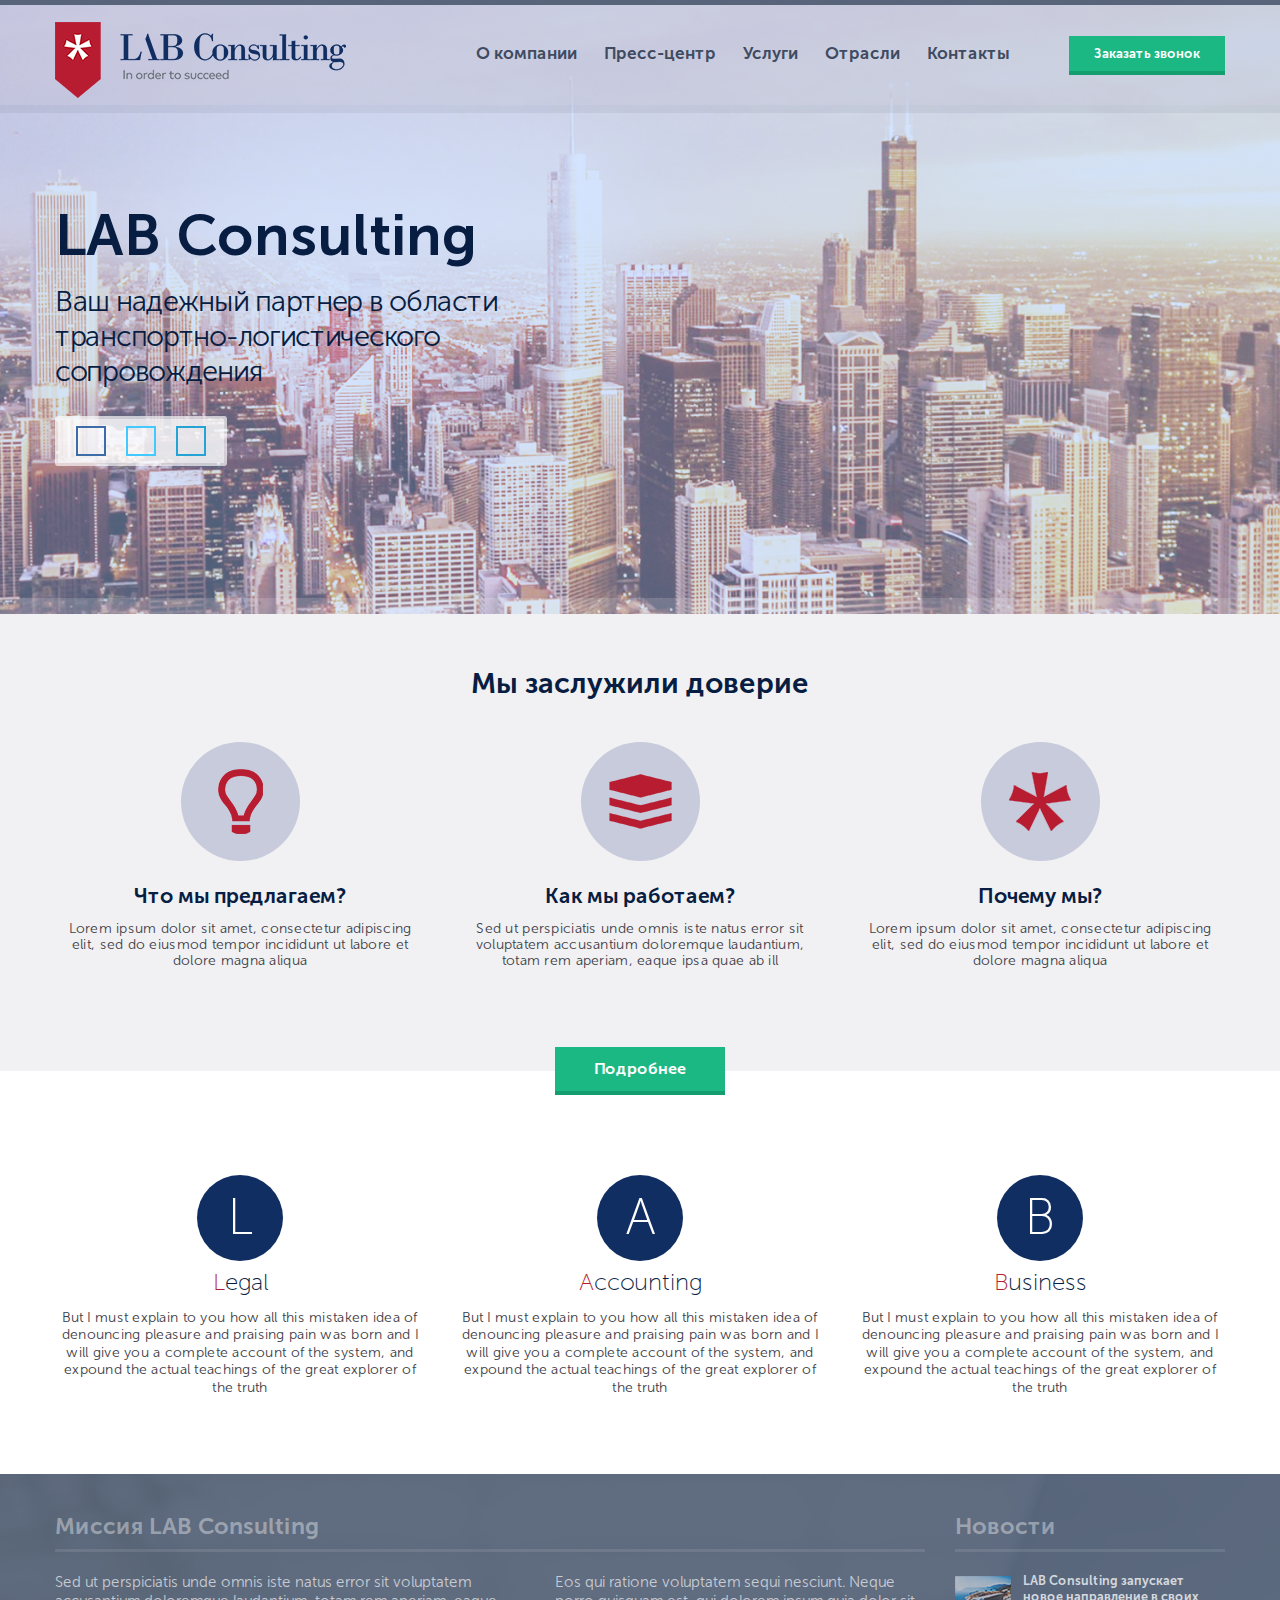
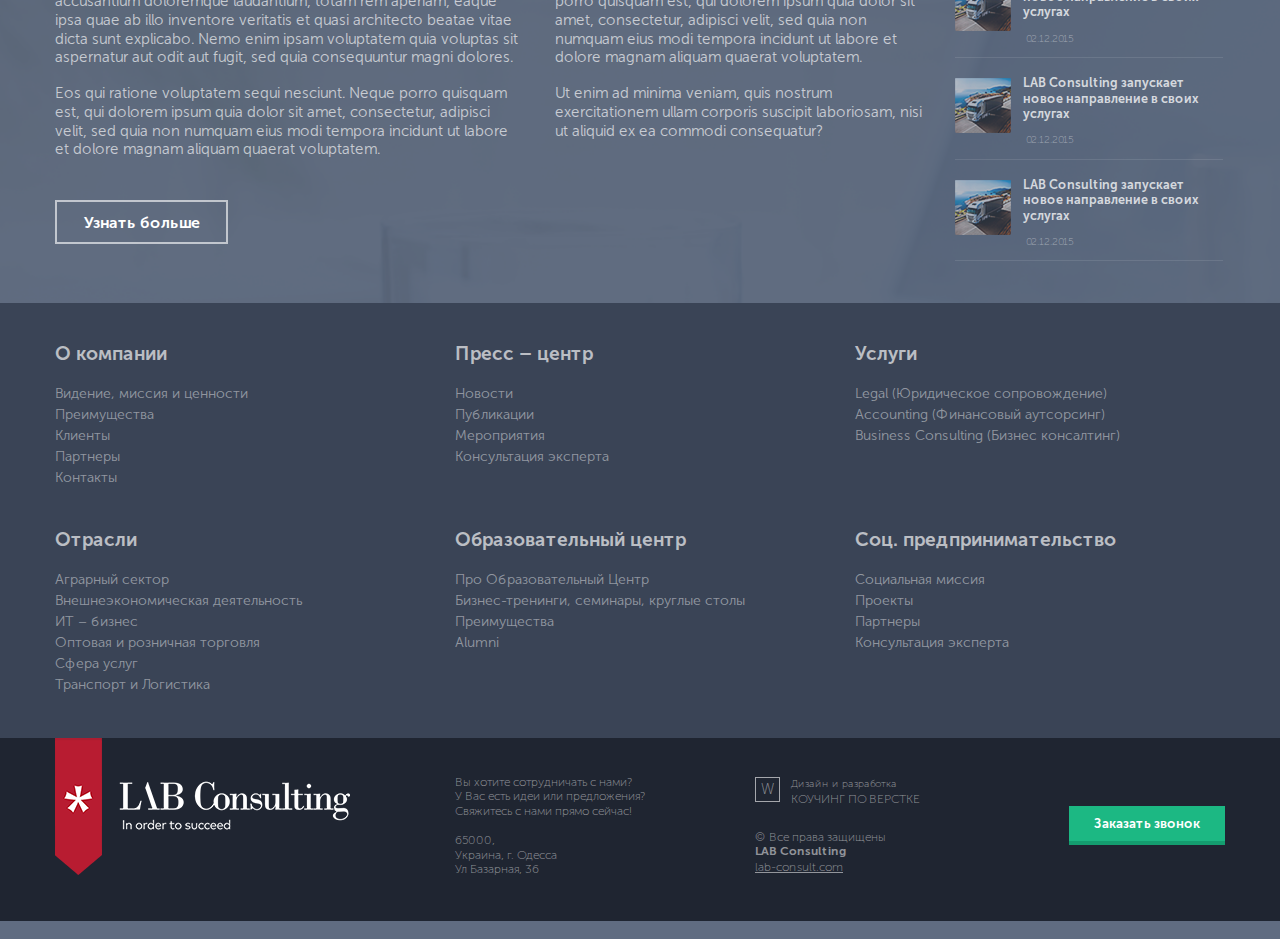
<file: index.html>
<!DOCTYPE html>
<html lang="ru">
  <head>
    <meta charset="UTF-8" />
    <meta name="viewport" content="width=device-width, initial-scale=1.0" />
    <meta http-equiv="X-UA-Compatible" content="ie=edge" />
    <title>LAB Consulting</title>
    <!-- Favicon -->
    <link rel="icon" href="./favicon.png" type="image/x-icon" />
    <link rel="shortcut icon" href="./favicon.png" type="image/x-icon" />
    <!-- OG Tags -->
    <meta property="og:title" content="LAB Consulting" />
    <meta property="og:description" content="Ваш надежный партнер в области транспортно-логистического сопровождения" />
    <meta property="og:type" content="Ваш надежный партнер в области транспортно-логистического сопровождения" />
    <meta property="og:image" content="./images/img-ogm.jpg" />
    <meta property="og:site_name" content="LAB Consulting" />
    <!-- CSS Styles -->
    <link
      rel="stylesheet"
      href="https://use.fontawesome.com/releases/v5.12.0/css/all.css"
      integrity="sha384-REHJTs1r2ErKBuJB0fCK99gCYsVjwxHrSU0N7I1zl9vZbggVJXRMsv/sLlOAGb4M"
      crossorigin="anonymous"
    />
    <link rel="stylesheet" href="./css/normalize.css" />
    <link rel="stylesheet" href="./css/bootstrap-grid.css" />
    <link rel="stylesheet" href="./css/styles.css" />
  </head>
  <body>
    <header class="header header__home" id="header">
      <div class="container">
        <div class="row align-items-center">
          <div class="col-5 col-md-4">
            <a href="#" class="logo">
              <img src="./images/logo.png" class="logo__img" alt="LAB Consulting" />
            </a>
          </div>
          <div class="col-1 col-xl-6 d-none d-xl-block">
            <nav class="header__nav">
              <ul class="menu d-xl-flex justify-content-between">
                <li class="menu__item">
                  <a href="./about.html" class="menu__link">О компании</a>
                </li>
                <li class="menu__item">
                  <a href="./404.html" class="menu__link">Пресс-центр</a>
                </li>
                <li class="menu__item">
                  <a href="./services.html" class="menu__link">Услуги</a>
                </li>
                <li class="menu__item">
                  <a href="./404.html" class="menu__link">Отрасли</a>
                </li>
                <li class="menu__item">
                  <a href="./contacts.html" class="menu__link">Контакты</a>
                </li>
              </ul>
            </nav>
          </div>
          <div class="col-5 col-md-3 col-xl-2 ml-sm-auto">
            <button type="button" class="phone-btn btn header__btn">
              <i class="fa fa-phone"></i>
              Заказать звонок
            </button>
          </div>
          <div class="col-1 d-xl-none">
            <div class="header__burger">
              <span></span>
            </div>
          </div>
        </div>      
      </div>
      <div class="burger-wrap">
        <ul class="menu menu--burger">
          <li class="menu__item">
            <a href="./about.html" class="menu__link">О компании</a>
          </li>
          <li class="menu__item">
            <a href="./404.html" class="menu__link">Пресс-центр</a>
          </li>
          <li class="menu__item">
            <a href="./services.html" class="menu__link">Услуги</a>
          </li>
          <li class="menu__item">
            <a href="./404.html" class="menu__link">Отрасли</a>
          </li>
          <li class="menu__item">
            <a href="./contacts.html" class="menu__link">Контакты</a>
          </li>
        </ul>
      </div>
    </header>
    <main>
      <section class="hero" id="hero">
        <div class="container">
          <div class="row">
            <div class="col-11 col-md-9 col-lg-8 col-xl-5">
              <div class="offer">
                <h1 class="offer__title">LAB Consulting</h1>
                <p class="offer__text">Ваш надежный партнер в области транспортно-логистического сопровождения</p>
                <ul class="social">
                  <li class="social__item social__item--facebook">
                    <a href="#" class="social__link" title="facebook">
                      <i class="fab fa-facebook-square"></i>
                    </a>
                  </li>
                  <li class="social__item social__item--twitter">
                    <a href="#" class="social__link" title="twitter">
                      <i class="fab fa-twitter"></i>
                    </a>
                  </li>
                  <li class="social__item social__item--telegram">
                    <a href="#" class="social__link" title="telegram">
                      <i class="fab fa-telegram-plane"></i>
                    </a>
                  </li>
                </ul>
              </div>
            </div>
          </div>
        </div>
      </section>
      <section class="about" id="about">
        <div class="container">
          <div class="row">
            <div class="col-12">
              <h2 class="section-titile about__title">Мы заслужили доверие</h2>
            </div>
          </div>
          <div class="row justify-content-between">
            <div class="col-12 col-md-6 col-lg-4">
              <div class="about__item">
                <span class="about__icon about__icon--one"></span>
                <h4 class="about__item-title">Что мы предлагаем?</h4>
                <p class="about__item-text">
                  Lorem ipsum dolor sit amet, consectetur adipiscing elit, sed do eiusmod tempor incididunt ut labore et dolore magna aliqua
                </p>
              </div>
            </div>
            <div class="col-12 col-md-6 col-lg-4">
              <div class="about__item">
                <span class="about__icon about__icon--two"></span>
                <h4 class="about__item-title">Как мы работаем?</h4>
                <p class="about__item-text">
                  Sed ut perspiciatis unde omnis iste natus error sit voluptatem accusantium doloremque laudantium, totam rem aperiam, eaque
                  ipsa quae ab ill
                </p>
              </div>
            </div>
            <div class="col-md-12 col-lg-4">
              <div class="about__item about__item--last">
                <span class="about__icon about__icon--three"></span>
                <h4 class="about__item-title">Почему мы?</h4>
                <p class="about__item-text">
                  Lorem ipsum dolor sit amet, consectetur adipiscing elit, sed do eiusmod tempor incididunt ut labore et dolore magna aliqua
                </p>
              </div>
            </div>
          </div>
          <div class="row justify-content-center">
            <div class="col-2">
              <button type="button" class="about__btn btn">
                Подробнее
              </button>
            </div>
          </div>
        </div>
      </section>
      <section class="virtues" id="virtues">
        <div class="container">
          <div class="row justify-content-between">
            <div class="col-12 col-lg-4">
              <div class="virtues__item">
                <span class="virtues__icon">l</span>
                <p class="virtues__item-title"><span class="font-red">L</span>egal</p>
                <p class="virtues__item-text">
                  But I must explain to you how all this mistaken idea of denouncing pleasure and praising pain was born and I will give you
                  a complete account of the system, and expound the actual teachings of the great explorer of the truth
                </p>
              </div>
            </div>
            <div class="col-12 col-lg-4">
              <div class="virtues__item">
                <span class="virtues__icon">A</span>
                <p class="virtues__item-title"><span class="font-red">A</span>ccounting</p>
                <p class="virtues__item-text">
                  But I must explain to you how all this mistaken idea of denouncing pleasure and praising pain was born and I will give you
                  a complete account of the system, and expound the actual teachings of the great explorer of the truth
                </p>
              </div>
            </div>
            <div class="col-12 col-lg-4">
              <div class="virtues__item virtues__item--last">
                <span class="virtues__icon">B</span>
                <p class="virtues__item-title"><span class="font-red">B</span>usiness</p>
                <p class="virtues__item-text">
                  But I must explain to you how all this mistaken idea of denouncing pleasure and praising pain was born and I will give you
                  a complete account of the system, and expound the actual teachings of the great explorer of the truth
                </p>
              </div>
            </div>
          </div>
        </div>
      </section>
      <section class="mission" id="mission">
        <div class="container">
          <div class="row">
            <div class="col-md-12 col-xl-9">
              <h3 class="mission__title">Миссия LAB Consulting</h3>
              <div class="mission__list d-flex justify-content-between flex-wrap">
                <div class="mission__col-left">
                  <p class="mission__text">
                    Sed ut perspiciatis unde omnis iste natus error sit voluptatem accusantium doloremque laudantium, totam rem aperiam,
                    eaque ipsa quae ab illo inventore veritatis et quasi architecto beatae vitae dicta sunt explicabo. Nemo enim ipsam
                    voluptatem quia voluptas sit aspernatur aut odit aut fugit, sed quia consequuntur magni dolores.
                  </p>
                  <p class="mission__text">
                    Eos qui ratione voluptatem sequi nesciunt. Neque porro quisquam est, qui dolorem ipsum quia dolor sit amet, consectetur,
                    adipisci velit, sed quia non numquam eius modi tempora incidunt ut labore et dolore magnam aliquam quaerat voluptatem.
                  </p>
                  <a href="#" class="mission__btn btn">Узнать больше</a>
                </div>
                <div class="mission__col-right">
                  <p class="mission__text">
                    Eos qui ratione voluptatem sequi nesciunt. Neque porro quisquam est, qui dolorem ipsum quia dolor sit amet, consectetur,
                    adipisci velit, sed quia non numquam eius modi tempora incidunt ut labore et dolore magnam aliquam quaerat voluptatem.
                  </p>
                  <p class="mission__text">
                    Ut enim ad minima veniam, quis nostrum exercitationem ullam corporis suscipit laboriosam, nisi ut aliquid ex ea commodi
                    consequatur?
                  </p>
                </div>
              </div>
            </div>
            <div class="col-12 col-xl-3">
              <h3 class="mission__title">Новости</h3>
              <ul class="news">
                <li class="news__item">
                  <a href="#" class="news__link" title="Читать статью">
                    <h6 class="news__text">LAB Consulting запускает новое направление в своих услугах</h6>
                    <span class="news__date">02.12.2015</span>
                  </a>
                </li>
                <li class="news__item">
                  <a href="#" class="news__link" title="Читать статью">
                    <h6 class="news__text">LAB Consulting запускает новое направление в своих услугах</h6>
                    <span class="news__date">02.12.2015</span>
                  </a>
                </li>
                <li class="news__item">
                  <a href="#" class="news__link" title="Читать статью">
                    <h6 class="news__text">LAB Consulting запускает новое направление в своих услугах</h6>
                    <span class="news__date">02.12.2015</span>
                  </a>
                </li>
              </ul>
            </div>
          </div>
        </div>
      </section>
    </main>
    <footer class="footer" id="footer">
      <div class="info" id="info">
        <div class="container">
          <div class="row">
            <div class="col-12 col-md-6 col-lg-4">
              <div class="info__item">
                <h5 class="info__title">О компании</h5>
                <a href="./404.html" class="info__link">Видение, миссия и ценности</a>
                <a href="./about.html#benefits" class="info__link">Преимущества</a>
                <a href="./404.html" class="info__link">Клиенты</a>
                <a href="./404.html" class="info__link">Партнеры</a>
                <a href="#" class="info__link">Контакты</a>
              </div>
            </div>
            <div class="col-12 col-md-6 col-lg-4">
              <div class="info__item">
                <h5 class="info__title">Пресс – центр</h5>
                <a href="./404.html" class="info__link">Новости</a>
                <a href="./404.html" class="info__link">Публикации</a>
                <a href="./404.html" class="info__link">Мероприятия</a>
                <a href="./404.html" class="info__link">Консультация эксперта</a>
              </div>
            </div>
            <div class="col-12 col-md-6 col-lg-4">
              <div class="info__item">
                <h5 class="info__title">Услуги</h5>
                <a href="./services.html" class="info__link">Legal (Юридическое сопровождение)</a>
                <a href="./404.html" class="info__link">Accounting (Финансовый аутсорсинг)</a>
                <a href="./404.html" class="info__link">Business Consulting (Бизнес консалтинг)</a>
              </div>
            </div>
            <div class="col-12 col-md-6 col-lg-4">
              <div class="info__item">
                <h5 class="info__title">Отрасли</h5>
                <a href="./404.html" class="info__link">Аграрный сектор</a>
                <a href="./404.html" class="info__link">Внешнеэкономическая деятельность</a>
                <a href="./404.html" class="info__link">ИT – бизнес</a>
                <a href="./404.html" class="info__link">Оптовая и розничная торговля</a>
                <a href="./404.html" class="info__link">Сфера услуг</a>
                <a href="./404.html" class="info__link">Транспорт и Логистика</a>
              </div>
            </div>
            <div class="col-12 col-md-6 col-lg-4">
              <div class="info__item info__item--last">
                <h5 class="info__title">Образовательный центр</h5>
                <a href="./404.html" class="info__link">Про Образовательный Центр</a>
                <a href="./404.html" class="info__link">Бизнес-тренинги, семинары, круглые столы</a>
                <a href="./404.html" class="info__link">Преимущества</a>
                <a href="./404.html" class="info__link">Alumni</a>
              </div>
            </div>
            <div class="col-12 col-md-6 col-lg-4">
              <div class="info__item info__item--last">
                <h5 class="info__title">Соц. предпринимательство</h5>
                <a href="./404.html" class="info__link">Социальная миссия</a>
                <a href="./404.html" class="info__link">Проекты</a>
                <a href="./404.html" class="info__link">Партнеры</a>
                <a href="./404.html" class="info__link">Консультация эксперта</a>
              </div>
            </div>
          </div>
        </div>
      </div>
      <div class="footer__wrap-bottom">
        <div class="container">
          <div class="row">
            <div class="col-12 d-flex justify-content-center d-md-block col-md-4">
              <a href="#" class="logo footer__logo" title="LAB Consulting">
                <img src="./images/logo-foot.png" class="logo__img" alt="LAB Consulting" />
              </a>
            </div>
            <div class="col-12 col-md-4 col-xl-3">
              <ul class="footer__list">
                <li class="footer__item">Вы хотите сотрудничать с нами?</li>
                <li class="footer__item">У Вас есть идеи или предложения?</li>
                <li class="footer__item">Свяжитесь с нами прямо сейчас!</li>
              </ul>
              <a href="https://goo.gl/maps/Qy9y3EDqmUvjBRPX9" target="_blank" title="Показать на карте" class="footer__link">
                <ul class="footer__list">
                  <li class="footer__item">65000,</li>
                  <li class="footer__item">Украина, г. Одесса</li>
                  <li class="footer__item">Ул Базарная, 36</li>
                </ul>
              </a>
            </div>
            <div class="col-12 col-md-4 col-xl-2">
              <ul class="footer__list-copy">
                <li class="footer__item footer__item--letter">W</li>
                <li class="footer__item footer__item--smoll-font">Дизайн и разработка</li>
                <li class="footer__item footer__item--ttu">Коучинг по верстке</li>
              </ul>
              <ul class="footer__list-link">
                <li class="footer__item">&copy; Все права защищены</li>
                <li class="footer__item footer__item--head">LAB Consulting</li>
                <li class="footer__item">
                  <a href="#" class="footer__link footer__link--und">
                    lab-consult.com
                  </a>
                </li>
              </ul>
            </div>
            <div class="col-12 d-md-none d-xl-block col-xl-2 offset-xl-1">
              <button type="button" class="phone-btn btn footer__btn">
                <i class="fa fa-phone"></i>
                Заказать звонок
              </button>
            </div>
          </div>
        </div>
      </div>
    </footer>
    <script src="./js/jquery-3.4.1.min.js"></script>
    <script src="./js/main.js"></script>
  </body>
</html>
</file>
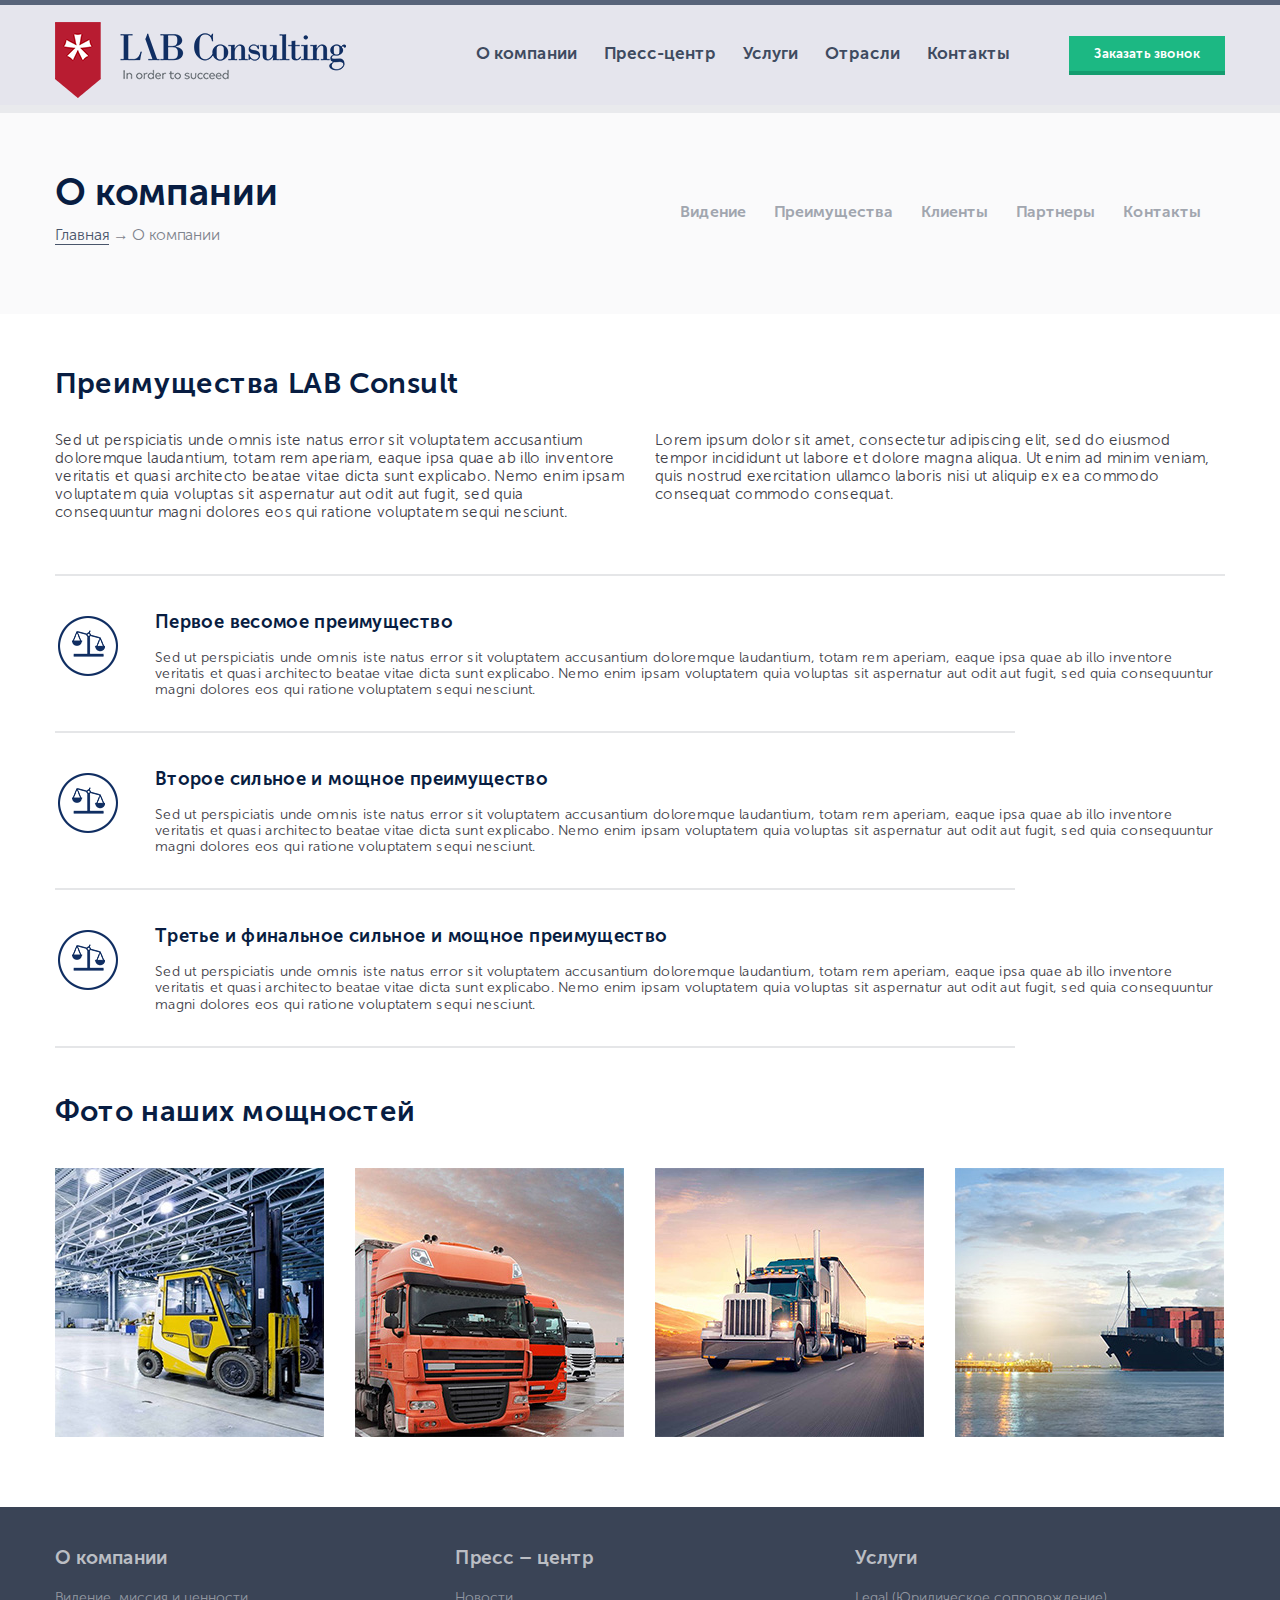
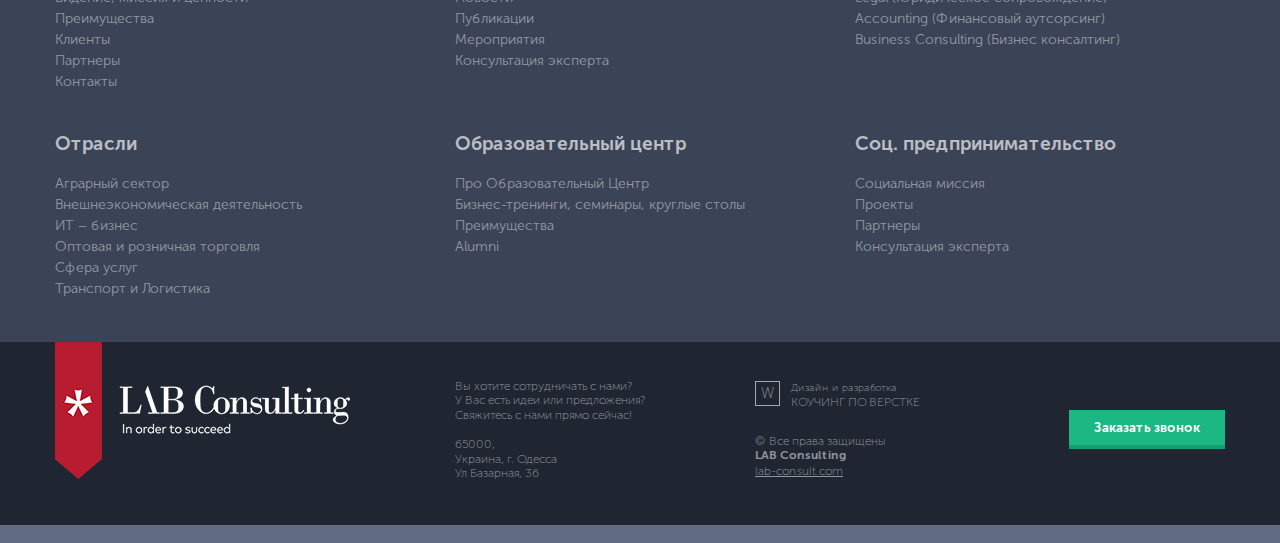
<file: about.html>
<!DOCTYPE html>
<html lang="en">
  <head>
    <meta charset="UTF-8" />
    <meta name="viewport" content="width=device-width, initial-scale=1.0" />
    <meta http-equiv="X-UA-Compatible" content="ie=edge" />
    <title>О компании / LAB Consulting</title>
    <!-- Favicon -->
    <link rel="icon" href="./favicon.png" type="image/x-icon" />
    <link rel="shortcut icon" href="./favicon.png" type="image/x-icon" />
    <!-- OG Tags -->
    <meta property="og:title" content="О компании LAB Consulting" />
    <meta property="og:description" content="Ваш надежный партнер в области транспортно-логистического сопровождения" />
    <meta property="og:type" content="Ваш надежный партнер в области транспортно-логистического сопровождения" />
    <meta property="og:image" content="./images/img-ogm.jpg" />
    <meta property="og:site_name" content="О компании LAB Consulting" />
    <!-- CSS Styles -->
    <link
      rel="stylesheet"
      href="https://use.fontawesome.com/releases/v5.12.0/css/all.css"
      integrity="sha384-REHJTs1r2ErKBuJB0fCK99gCYsVjwxHrSU0N7I1zl9vZbggVJXRMsv/sLlOAGb4M"
      crossorigin="anonymous"
    />
    <link rel="stylesheet" href="./css/normalize.css" />
    <link rel="stylesheet" href="./css/bootstrap-grid.css" />
    <link rel="stylesheet" href="./css/styles.css" />
  </head>
  <body>
    <header class="header" id="header">
      <div class="container">
        <div class="row align-items-center">
          <div class="col-5 col-md-4">
            <a href="./index.html" class="logo">
              <img src="./images/logo.png" class="logo__img" alt="LAB Consulting" />
            </a>
          </div>
          <div class="col-1 col-xl-6 d-none d-xl-block">
            <nav class="header__nav">
              <ul class="menu d-xl-flex justify-content-between">
                <li class="menu__item">
                  <a href="./about.html" class="menu__link">О компании</a>
                </li>
                <li class="menu__item">
                  <a href="./404.html" class="menu__link">Пресс-центр</a>
                </li>
                <li class="menu__item">
                  <a href="./services.html" class="menu__link">Услуги</a>
                </li>
                <li class="menu__item">
                  <a href="./404.html" class="menu__link">Отрасли</a>
                </li>
                <li class="menu__item">
                  <a href="./contacts.html" class="menu__link">Контакты</a>
                </li>
              </ul>
            </nav>
          </div>
          <div class="col-5 col-md-3 col-xl-2 ml-sm-auto">
            <button type="button" class="phone-btn btn header__btn">
              <i class="fa fa-phone"></i>
              Заказать звонок
            </button>
          </div>
          <div class="col-1 d-xl-none">
            <div class="header__burger">
              <span></span>
            </div>
          </div>
        </div>
      </div>
      <div class="burger-wrap">
        <ul class="menu menu--burger">
          <li class="menu__item">
            <a href="./about.html" class="menu__link">О компании</a>
          </li>
          <li class="menu__item">
            <a href="./404.html" class="menu__link">Пресс-центр</a>
          </li>
          <li class="menu__item">
            <a href="./services.html" class="menu__link">Услуги</a>
          </li>
          <li class="menu__item">
            <a href="./404.html" class="menu__link">Отрасли</a>
          </li>
          <li class="menu__item">
            <a href="./contacts.html" class="menu__link">Контакты</a>
          </li>
        </ul>
      </div>
    </header>
    <main>
      <div class="page-nav">
        <div class="container">
          <div class="row align-items-center justify-content-between">
            <div class="col-12 col-xl-6">
              <div class="page-nav__wrap">
                <h1 class="page-nav__title">О компании</h1>
                <ul class="breadcrumbs">
                  <li class="breadcrumbs__item">
                    <a href="./index.html" class="breadcrumbs__link">Главная</a>
                  </li>
                  <li class="breadcrumbs__item">О компании</li>
                </ul>
              </div>
            </div>
            <div class="col-12 col-xl-6">
              <nav class="page-nav__navigation">
                <ul class="page-nav__menu d-sm-flex justify-content-center">
                  <li class="page-nav__item">
                    <a href="./404.html" class="page-nav__link">Видение</a>
                  </li>
                  <li class="page-nav__item">
                    <a href="#benefits" class="page-nav__link">Преимущества</a>
                  </li>
                  <li class="page-nav__item">
                    <a href="./404.html" class="page-nav__link">Клиенты</a>
                  </li>
                  <li class="page-nav__item">
                    <a href="./404.html" class="page-nav__link">Партнеры</a>
                  </li>
                  <li class="page-nav__item">
                    <a href="#" class="page-nav__link">Контакты</a>
                  </li>
                </ul>
              </nav>
            </div>
          </div>
        </div>
      </div>
      <section class="benefits" id="benefits">
        <div class="container">
          <div class="row">
            <div class="col-12">
              <h2 class="section-titile benefits__title">Преимущества LAB Consult</h2>
            </div>
          </div>
          <div class="row">
            <div class="col-12 col-sm-6">
              <p class="benefits__text">
                Sed ut perspiciatis unde omnis iste natus error sit voluptatem accusantium doloremque laudantium, totam rem aperiam, eaque
                ipsa quae ab illo inventore veritatis et quasi architecto beatae vitae dicta sunt explicabo. Nemo enim ipsam voluptatem quia
                voluptas sit aspernatur aut odit aut fugit, sed quia consequuntur magni dolores eos qui ratione voluptatem sequi nesciunt.
              </p>
            </div>
            <div class="col-12 col-sm-6">
              <p class="benefits__text">
                Lorem ipsum dolor sit amet, consectetur adipiscing elit, sed do eiusmod tempor incididunt ut labore et dolore magna aliqua.
                Ut enim ad minim veniam, quis nostrud exercitation ullamco laboris nisi ut aliquip ex ea commodo consequat commodo
                consequat.
              </p>
            </div>
          </div>
          <div class="row">
            <div class="col-12">
              <ul class="benefits__list">
                <li class="benefits__list-item">
                  <h3 class="benefits__list-title">Первое весомое преимущество</h3>
                  <p class="benefits__list-text">
                    Sed ut perspiciatis unde omnis iste natus error sit voluptatem accusantium doloremque laudantium, totam rem aperiam,
                    eaque ipsa quae ab illo inventore veritatis et quasi architecto beatae vitae dicta sunt explicabo. Nemo enim ipsam
                    voluptatem quia voluptas sit aspernatur aut odit aut fugit, sed quia consequuntur magni dolores eos qui ratione
                    voluptatem sequi nesciunt.
                  </p>
                </li>
                <li class="benefits__list-item">
                  <h3 class="benefits__list-title">Второе сильное и мощное преимущество</h3>
                  <p class="benefits__list-text">
                    Sed ut perspiciatis unde omnis iste natus error sit voluptatem accusantium doloremque laudantium, totam rem aperiam,
                    eaque ipsa quae ab illo inventore veritatis et quasi architecto beatae vitae dicta sunt explicabo. Nemo enim ipsam
                    voluptatem quia voluptas sit aspernatur aut odit aut fugit, sed quia consequuntur magni dolores eos qui ratione
                    voluptatem sequi nesciunt.
                  </p>
                </li>
                <li class="benefits__list-item">
                  <h3 class="benefits__list-title">Третье и финальное сильное и мощное преимущество</h3>
                  <p class="benefits__list-text">
                    Sed ut perspiciatis unde omnis iste natus error sit voluptatem accusantium doloremque laudantium, totam rem aperiam,
                    eaque ipsa quae ab illo inventore veritatis et quasi architecto beatae vitae dicta sunt explicabo. Nemo enim ipsam
                    voluptatem quia voluptas sit aspernatur aut odit aut fugit, sed quia consequuntur magni dolores eos qui ratione
                    voluptatem sequi nesciunt.
                  </p>
                </li>
              </ul>
            </div>
          </div>
        </div>
      </section>
      <section class="gallery" id="gallery">
        <div class="container">
          <div class="row">
            <div class="col-12">
              <h2 class="section-titile gallery__title">Фото наших мощностей</h2>
            </div>
          </div>
          <div class="row">
            <div class="col-12 col-sm-6 col-md-3">
              <div class="gallery__overlay-wrap">
                <img src="./images/gal-1.jpg" class="gallery__img" alt="gallery slide one" width="269" height="269" />
                <div class="gallery__overlay">
                  <i class="fa fa-expand-alt gallery__overlay--arrow"></i>
                  <i class="fa fa-expand gallery__overlay--expand"></i>
                </div>
              </div>
            </div>
            <div class="col-12 col-sm-6 col-md-3">
              <div class="gallery__overlay-wrap">
                <img src="./images/gal-2.jpg" class="gallery__img" alt="gallery slide two" width="269" height="269" />
                <div class="gallery__overlay">
                  <i class="fa fa-expand-alt gallery__overlay--arrow"></i>
                  <i class="fa fa-expand gallery__overlay--expand"></i>
                </div>
              </div>
            </div>
            <div class="col-12 col-sm-6 col-md-3">
              <div class="gallery__overlay-wrap">
                <img src="./images/gal-3.jpg" class="gallery__img" alt="gallery slide free" width="269" height="269" />
                <div class="gallery__overlay">
                  <i class="fa fa-expand-alt gallery__overlay--arrow"></i>
                  <i class="fa fa-expand gallery__overlay--expand"></i>
                </div>
              </div>
            </div>

            <div class="col-12 col-sm-6 col-md-3">
              <div class="gallery__overlay-wrap">
                <img src="./images/gal-4.jpg" class="gallery__img" alt="gallery slide fou" width="269" height="269" />
                <div class="gallery__overlay">
                  <i class="fa fa-expand-alt gallery__overlay--arrow"></i>
                  <i class="fa fa-expand gallery__overlay--expand"></i>
                </div>
              </div>
            </div>
          </div>
        </div>
      </section>
    </main>
    <footer class="footer" id="footer">
      <div class="info" id="info">
        <div class="container">
          <div class="row">
            <div class="col-12 col-md-6 col-lg-4">
              <div class="info__item">
                <h5 class="info__title">О компании</h5>
                <a href="./404.html" class="info__link">Видение, миссия и ценности</a>
                <a href="./about.html#benefits" class="info__link">Преимущества</a>
                <a href="./404.html" class="info__link">Клиенты</a>
                <a href="./404.html" class="info__link">Партнеры</a>
                <a href="#" class="info__link">Контакты</a>
              </div>
            </div>
            <div class="col-12 col-md-6 col-lg-4">
              <div class="info__item">
                <h5 class="info__title">Пресс – центр</h5>
                <a href="./404.html" class="info__link">Новости</a>
                <a href="./404.html" class="info__link">Публикации</a>
                <a href="./404.html" class="info__link">Мероприятия</a>
                <a href="./404.html" class="info__link">Консультация эксперта</a>
              </div>
            </div>
            <div class="col-12 col-md-6 col-lg-4">
              <div class="info__item">
                <h5 class="info__title">Услуги</h5>
                <a href="./404.html" class="info__link">Legal (Юридическое сопровождение)</a>
                <a href="./404.html" class="info__link">Accounting (Финансовый аутсорсинг)</a>
                <a href="./404.html" class="info__link">Business Consulting (Бизнес консалтинг)</a>
              </div>
            </div>
            <div class="col-12 col-md-6 col-lg-4">
              <div class="info__item">
                <h5 class="info__title">Отрасли</h5>
                <a href="./404.html" class="info__link">Аграрный сектор</a>
                <a href="./404.html" class="info__link">Внешнеэкономическая деятельность</a>
                <a href="./404.html" class="info__link">ИT – бизнес</a>
                <a href="./404.html" class="info__link">Оптовая и розничная торговля</a>
                <a href="./404.html" class="info__link">Сфера услуг</a>
                <a href="./404.html" class="info__link">Транспорт и Логистика</a>
              </div>
            </div>
            <div class="col-12 col-md-6 col-lg-4">
              <div class="info__item info__item--last">
                <h5 class="info__title">Образовательный центр</h5>
                <a href="./404.html" class="info__link">Про Образовательный Центр</a>
                <a href="./404.html" class="info__link">Бизнес-тренинги, семинары, круглые столы</a>
                <a href="./404.html" class="info__link">Преимущества</a>
                <a href="./404.html" class="info__link">Alumni</a>
              </div>
            </div>
            <div class="col-12 col-md-6 col-lg-4">
              <div class="info__item info__item--last">
                <h5 class="info__title">Соц. предпринимательство</h5>
                <a href="./404.html" class="info__link">Социальная миссия</a>
                <a href="./404.html" class="info__link">Проекты</a>
                <a href="./404.html" class="info__link">Партнеры</a>
                <a href="./404.html" class="info__link">Консультация эксперта</a>
              </div>
            </div>
          </div>
        </div>
      </div>
      <div class="footer__wrap-bottom">
        <div class="container">
          <div class="row">
            <div class="col-12 d-flex justify-content-center d-md-block col-md-4">
              <a href="#" class="logo footer__logo" title="LAB Consulting">
                <img src="./images/logo-foot.png" class="logo__img" alt="LAB Consulting" />
              </a>
            </div>
            <div class="col-12 col-md-4 col-xl-3">
              <ul class="footer__list">
                <li class="footer__item">Вы хотите сотрудничать с нами?</li>
                <li class="footer__item">У Вас есть идеи или предложения?</li>
                <li class="footer__item">Свяжитесь с нами прямо сейчас!</li>
              </ul>
              <a href="https://goo.gl/maps/Qy9y3EDqmUvjBRPX9" target="_blank" title="Показать на карте" class="footer__link">
                <ul class="footer__list">
                  <li class="footer__item">65000,</li>
                  <li class="footer__item">Украина, г. Одесса</li>
                  <li class="footer__item">Ул Базарная, 36</li>
                </ul>
              </a>
            </div>
            <div class="col-12 col-md-4 col-xl-2">
              <ul class="footer__list-copy">
                <li class="footer__item footer__item--letter">W</li>
                <li class="footer__item footer__item--smoll-font">Дизайн и разработка</li>
                <li class="footer__item footer__item--ttu">Коучинг по верстке</li>
              </ul>
              <ul class="footer__list-link">
                <li class="footer__item">&copy; Все права защищены</li>
                <li class="footer__item footer__item--head">LAB Consulting</li>
                <li class="footer__item">
                  <a href="#" class="footer__link footer__link--und">
                    lab-consult.com
                  </a>
                </li>
              </ul>
            </div>
            <div class="col-12 d-md-none d-xl-block col-xl-2 offset-xl-1">
              <button type="button" class="phone-btn btn footer__btn">
                <i class="fa fa-phone"></i>
                Заказать звонок
              </button>
            </div>
          </div>
        </div>
      </div>
    </footer>
    <script src="./js/jquery-3.4.1.min.js"></script>
    <script src="./js/main.js"></script>
  </body>
</html>
</file>
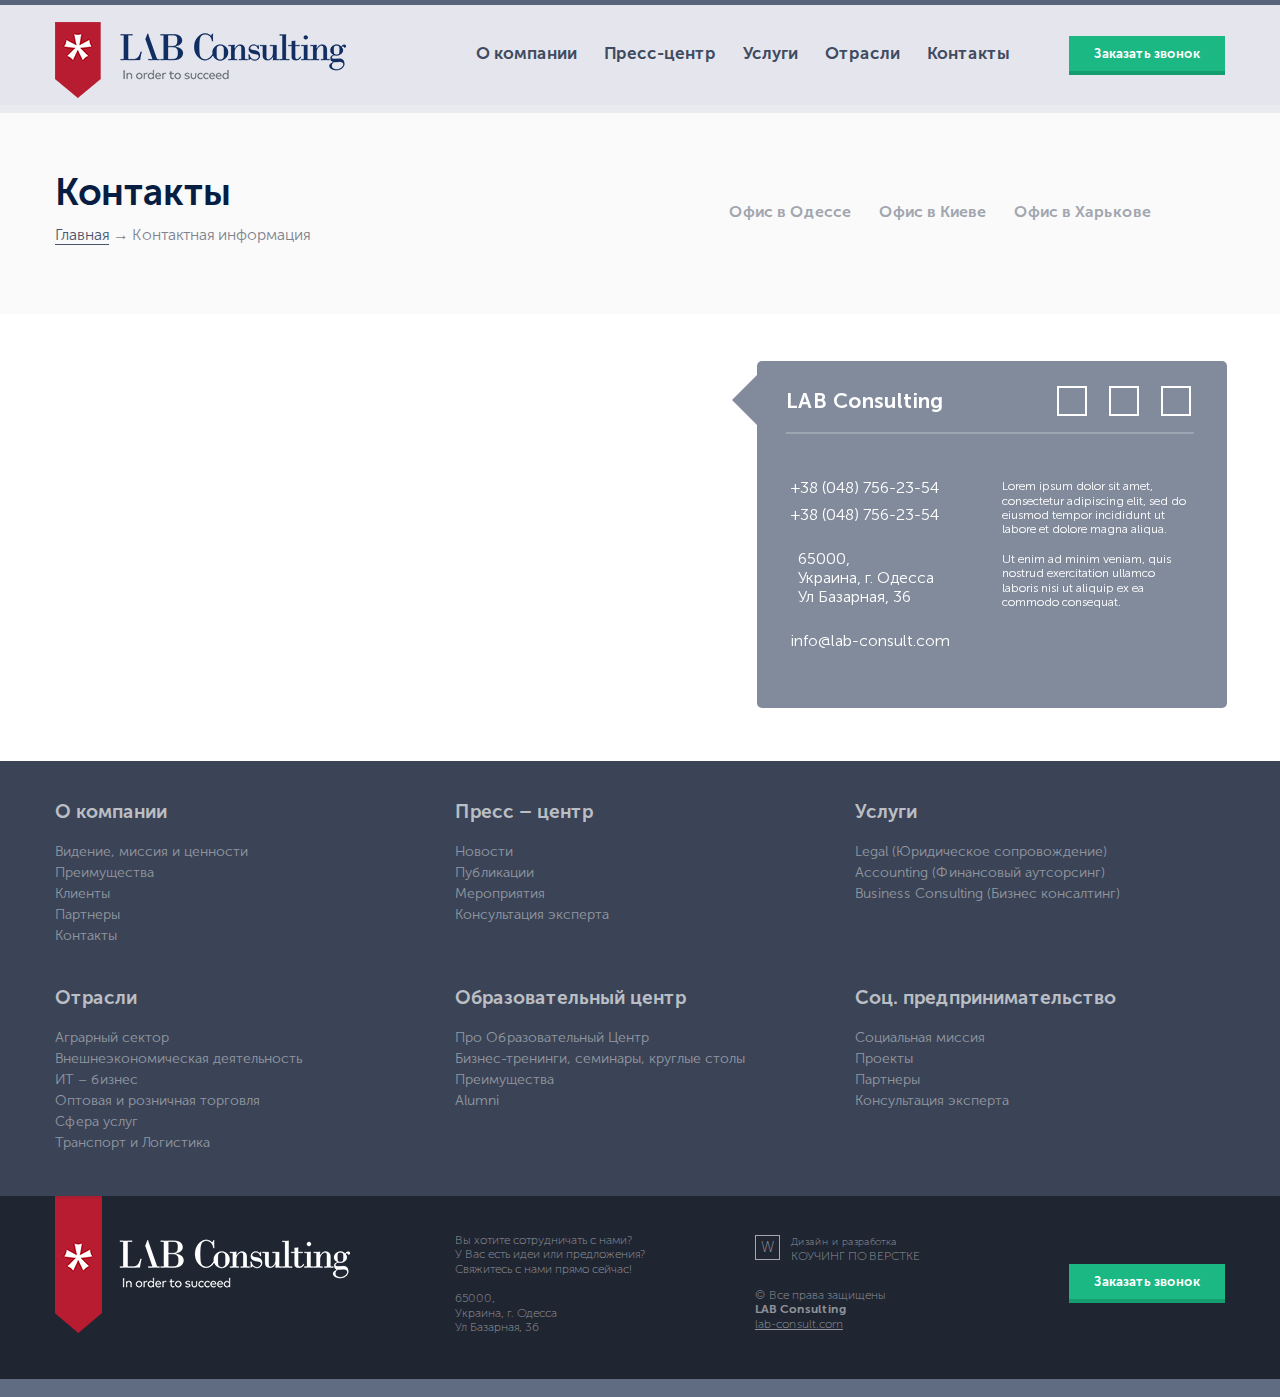
<file: contacts.html>
<!DOCTYPE html>
<html lang="en">
  <head>
    <meta charset="UTF-8" />
    <meta name="viewport" content="width=device-width, initial-scale=1.0" />
    <meta http-equiv="X-UA-Compatible" content="ie=edge" />
    <title>Контакты / LAB Consulting</title>
    <!-- Favicon -->
    <link rel="icon" href="./favicon.png" type="image/x-icon" />
    <link rel="shortcut icon" href="./favicon.png" type="image/x-icon" />
    <!-- OG Tags -->
    <meta property="og:title" content="Контакты LAB Consulting" />
    <meta property="og:description" content="Ваш надежный партнер в области транспортно-логистического сопровождения" />
    <meta property="og:type" content="Ваш надежный партнер в области транспортно-логистического сопровождения" />
    <meta property="og:image" content="./images/img-ogm.jpg" />
    <meta property="og:site_name" content="Контакты LAB Consulting" />
    <!-- CSS Styles -->
    <link
      rel="stylesheet"
      href="https://use.fontawesome.com/releases/v5.12.0/css/all.css"
      integrity="sha384-REHJTs1r2ErKBuJB0fCK99gCYsVjwxHrSU0N7I1zl9vZbggVJXRMsv/sLlOAGb4M"
      crossorigin="anonymous"
    />
    <link rel="stylesheet" href="./css/normalize.css" />
    <link rel="stylesheet" href="./css/bootstrap-grid.css" />
    <link rel="stylesheet" href="./css/styles.css" />
  </head>
  <body>
    <header class="header" id="header">
      <div class="container">
        <div class="row align-items-center">
          <div class="col-5 col-md-4">
            <a href="./index.html" class="logo">
              <img src="./images/logo.png" class="logo__img" alt="LAB Consulting" />
            </a>
          </div>
          <div class="col-1 col-xl-6 d-none d-xl-block">
            <nav class="header__nav">
              <ul class="menu d-xl-flex justify-content-between">
                <li class="menu__item">
                  <a href="./about.html" class="menu__link">О компании</a>
                </li>
                <li class="menu__item">
                  <a href="./404.html" class="menu__link">Пресс-центр</a>
                </li>
                <li class="menu__item">
                  <a href="./services.html" class="menu__link">Услуги</a>
                </li>
                <li class="menu__item">
                  <a href="./404.html" class="menu__link">Отрасли</a>
                </li>
                <li class="menu__item">
                  <a href="#" class="menu__link">Контакты</a>
                </li>
              </ul>
            </nav>
          </div>
          <div class="col-5 col-md-3 col-xl-2 ml-sm-auto">
            <button type="button" class="phone-btn btn header__btn">
              <i class="fa fa-phone"></i>
              Заказать звонок
            </button>
          </div>
          <div class="col-1 d-xl-none">
            <div class="header__burger">
              <span></span>
            </div>
          </div>
        </div>
      </div>
      <div class="burger-wrap">
        <ul class="menu menu--burger">
          <li class="menu__item">
            <a href="./about.html" class="menu__link">О компании</a>
          </li>
          <li class="menu__item">
            <a href="./404.html" class="menu__link">Пресс-центр</a>
          </li>
          <li class="menu__item">
            <a href="./services.html" class="menu__link">Услуги</a>
          </li>
          <li class="menu__item">
            <a href="./404.html" class="menu__link">Отрасли</a>
          </li>
          <li class="menu__item">
            <a href="./contacts.html" class="menu__link">Контакты</a>
          </li>
        </ul>
      </div>
    </header>
    <main>
      <div class="page-nav">
        <div class="container">
          <div class="row align-items-center justify-content-between">
            <div class="col-12 col-xl-6">
              <div class="page-nav__wrap">
                <h1 class="page-nav__title">Контакты</h1>
                <ul class="breadcrumbs">
                  <li class="breadcrumbs__item">
                    <a href="./index.html" class="breadcrumbs__link">Главная</a>
                  </li>
                  <li class="breadcrumbs__item">Контактная информация</li>
                </ul>
              </div>
            </div>
            <div class="col-12 col-xl-6">
              <nav class="page-nav__navigation">
                <ul class="page-nav__menu d-sm-flex justify-content-center">
                  <li class="page-nav__item">
                    <a href="./404.html" class="page-nav__link">Офис в Одессе</a>
                  </li>
                  <li class="page-nav__item">
                    <a href="./404.html" class="page-nav__link">Офис в Киеве</a>
                  </li>
                  <li class="page-nav__item">
                    <a href="./404.html" class="page-nav__link">Офис в Харькове</a>
                  </li>
                </ul>
              </nav>
            </div>
          </div>
        </div>
      </div>
      <section class="map" id="map">
        <iframe
          src="https://www.google.com/maps/embed?pb=!1m18!1m12!1m3!1d2747.7193589397966!2d30.743835415591636!3d46.4740665791258!2m3!1f0!2f0!3f0!3m2!1i1024!2i768!4f13.1!3m3!1m2!1s0x40c63177c4ed7b2b%3A0x73d09f0b217b7a6!2z0YPQuy4g0JHQsNC30LDRgNC90LDRjywgMzYsINCe0LTQtdGB0YHQsCwg0J7QtNC10YHRgdC60LDRjyDQvtCx0LvQsNGB0YLRjCwgNjUwMDA!5e0!3m2!1sru!2sua!4v1590932693012!5m2!1sru!2sua"
          width="100%"
          height="443"
          frameborder="0"
          style="border: 0;"
          allowfullscreen=""
          aria-hidden="false"
          tabindex="0"
        ></iframe>
        <div class="container">
          <div class="row">
            <div class="col-12 col-lg-6 col-xl-5 ml-lg-auto">
              <div class="map__layout">
                <div class="map__layout-head">
                  <h2 class="map__layout-title">LAB Consulting</h2>
                  <ul class="social social--contact">
                    <li class="social__item social__item--facebook">
                      <a href="#" class="social__link" title="facebook">
                        <i class="fab fa-facebook-square"></i>
                      </a>
                    </li>
                    <li class="social__item social__item--twitter">
                      <a href="#" class="social__link" title="twitter">
                        <i class="fab fa-twitter"></i>
                      </a>
                    </li>
                    <li class="social__item social__item--telegram">
                      <a href="#" class="social__link" title="telegram">
                        <i class="fab fa-telegram-plane"></i>
                      </a>
                    </li>
                  </ul>
                </div>
                <div class="map__layout-body">
                  <div class="map__layout-col-left">
                    <div class="map__layout-phone">
                      <a href="tel:+38(048)7562354" class="map__layout-link">
                        <i class="fa fa-phone-alt"></i>
                        +38 (048) 756-23-54
                      </a>
                      <a href="tel:+38(048)7562354" class="map__layout-link">
                        <i class="fa fa-phone-alt"></i>
                        +38 (048) 756-23-54
                      </a>
                    </div>
                    <a
                      href="https://goo.gl/maps/Qy9y3EDqmUvjBRPX9"
                      target="_blank"
                      title="Показать на карте"
                      class="map__layout-link map__layout-link--adress"
                    >
                      <i class="fa fa-location-arrow"></i>
                      <div class="map__layout-adress-wrap">
                        65000,<br />
                        Украина, г. Одесса<br />
                        Ул Базарная, 36
                      </div>
                    </a>
                    <a href="mailto:info@lab-consult.com" class="map__layout-link">
                      <i class="fa fa-envelope"></i>
                      info@lab-consult.com
                    </a>
                  </div>
                  <div class="map__layout-col-right">
                    <p class="map__layout-text">
                      Lorem ipsum dolor sit amet, consectetur adipiscing elit, sed do eiusmod tempor incididunt ut labore et dolore magna
                      aliqua.
                    </p>
                    <p class="map__layout-text">
                      Ut enim ad minim veniam, quis nostrud exercitation ullamco laboris nisi ut aliquip ex ea commodo consequat.
                    </p>
                  </div>
                </div>
              </div>
            </div>
          </div>
        </div>
      </section>
    </main>
    <footer class="footer" id="footer">
      <div class="info" id="info">
        <div class="container">
          <div class="row">
            <div class="col-12 col-md-6 col-lg-4">
              <div class="info__item">
                <h5 class="info__title">О компании</h5>
                <a href="./404.html" class="info__link">Видение, миссия и ценности</a>
                <a href="./about.html#benefits" class="info__link">Преимущества</a>
                <a href="./404.html" class="info__link">Клиенты</a>
                <a href="./404.html" class="info__link">Партнеры</a>
                <a href="#" class="info__link">Контакты</a>
              </div>
            </div>
            <div class="col-12 col-md-6 col-lg-4">
              <div class="info__item">
                <h5 class="info__title">Пресс – центр</h5>
                <a href="./404.html" class="info__link">Новости</a>
                <a href="./404.html" class="info__link">Публикации</a>
                <a href="./404.html" class="info__link">Мероприятия</a>
                <a href="./404.html" class="info__link">Консультация эксперта</a>
              </div>
            </div>
            <div class="col-12 col-md-6 col-lg-4">
              <div class="info__item">
                <h5 class="info__title">Услуги</h5>
                <a href="./404.html" class="info__link">Legal (Юридическое сопровождение)</a>
                <a href="./404.html" class="info__link">Accounting (Финансовый аутсорсинг)</a>
                <a href="./404.html" class="info__link">Business Consulting (Бизнес консалтинг)</a>
              </div>
            </div>
            <div class="col-12 col-md-6 col-lg-4">
              <div class="info__item">
                <h5 class="info__title">Отрасли</h5>
                <a href="./404.html" class="info__link">Аграрный сектор</a>
                <a href="./404.html" class="info__link">Внешнеэкономическая деятельность</a>
                <a href="./404.html" class="info__link">ИT – бизнес</a>
                <a href="./404.html" class="info__link">Оптовая и розничная торговля</a>
                <a href="./404.html" class="info__link">Сфера услуг</a>
                <a href="./404.html" class="info__link">Транспорт и Логистика</a>
              </div>
            </div>
            <div class="col-12 col-md-6 col-lg-4">
              <div class="info__item info__item--last">
                <h5 class="info__title">Образовательный центр</h5>
                <a href="./404.html" class="info__link">Про Образовательный Центр</a>
                <a href="./404.html" class="info__link">Бизнес-тренинги, семинары, круглые столы</a>
                <a href="./404.html" class="info__link">Преимущества</a>
                <a href="./404.html" class="info__link">Alumni</a>
              </div>
            </div>
            <div class="col-12 col-md-6 col-lg-4">
              <div class="info__item info__item--last">
                <h5 class="info__title">Соц. предпринимательство</h5>
                <a href="./404.html" class="info__link">Социальная миссия</a>
                <a href="./404.html" class="info__link">Проекты</a>
                <a href="./404.html" class="info__link">Партнеры</a>
                <a href="./404.html" class="info__link">Консультация эксперта</a>
              </div>
            </div>
          </div>
        </div>
      </div>
      <div class="footer__wrap-bottom">
        <div class="container">
          <div class="row">
            <div class="col-12 d-flex justify-content-center d-md-block col-md-4">
              <a href="#" class="logo footer__logo" title="LAB Consulting">
                <img src="./images/logo-foot.png" class="logo__img" alt="LAB Consulting" />
              </a>
            </div>
            <div class="col-12 col-md-4 col-xl-3">
              <ul class="footer__list">
                <li class="footer__item">Вы хотите сотрудничать с нами?</li>
                <li class="footer__item">У Вас есть идеи или предложения?</li>
                <li class="footer__item">Свяжитесь с нами прямо сейчас!</li>
              </ul>
              <a href="https://goo.gl/maps/Qy9y3EDqmUvjBRPX9" target="_blank" title="Показать на карте" class="footer__link">
                <ul class="footer__list">
                  <li class="footer__item">65000,</li>
                  <li class="footer__item">Украина, г. Одесса</li>
                  <li class="footer__item">Ул Базарная, 36</li>
                </ul>
              </a>
            </div>
            <div class="col-12 col-md-4 col-xl-2">
              <ul class="footer__list-copy">
                <li class="footer__item footer__item--letter">W</li>
                <li class="footer__item footer__item--smoll-font">Дизайн и разработка</li>
                <li class="footer__item footer__item--ttu">Коучинг по верстке</li>
              </ul>
              <ul class="footer__list-link">
                <li class="footer__item">&copy; Все права защищены</li>
                <li class="footer__item footer__item--head">LAB Consulting</li>
                <li class="footer__item">
                  <a href="#" class="footer__link footer__link--und">
                    lab-consult.com
                  </a>
                </li>
              </ul>
            </div>
            <div class="col-12 d-md-none d-xl-block col-xl-2 offset-xl-1">
              <button type="button" class="phone-btn btn footer__btn">
                <i class="fa fa-phone"></i>
                Заказать звонок
              </button>
            </div>
          </div>
        </div>
      </div>
    </footer>
    <script src="./js/jquery-3.4.1.min.js"></script>
    <script src="./js/main.js"></script>
  </body>
</html>
</file>
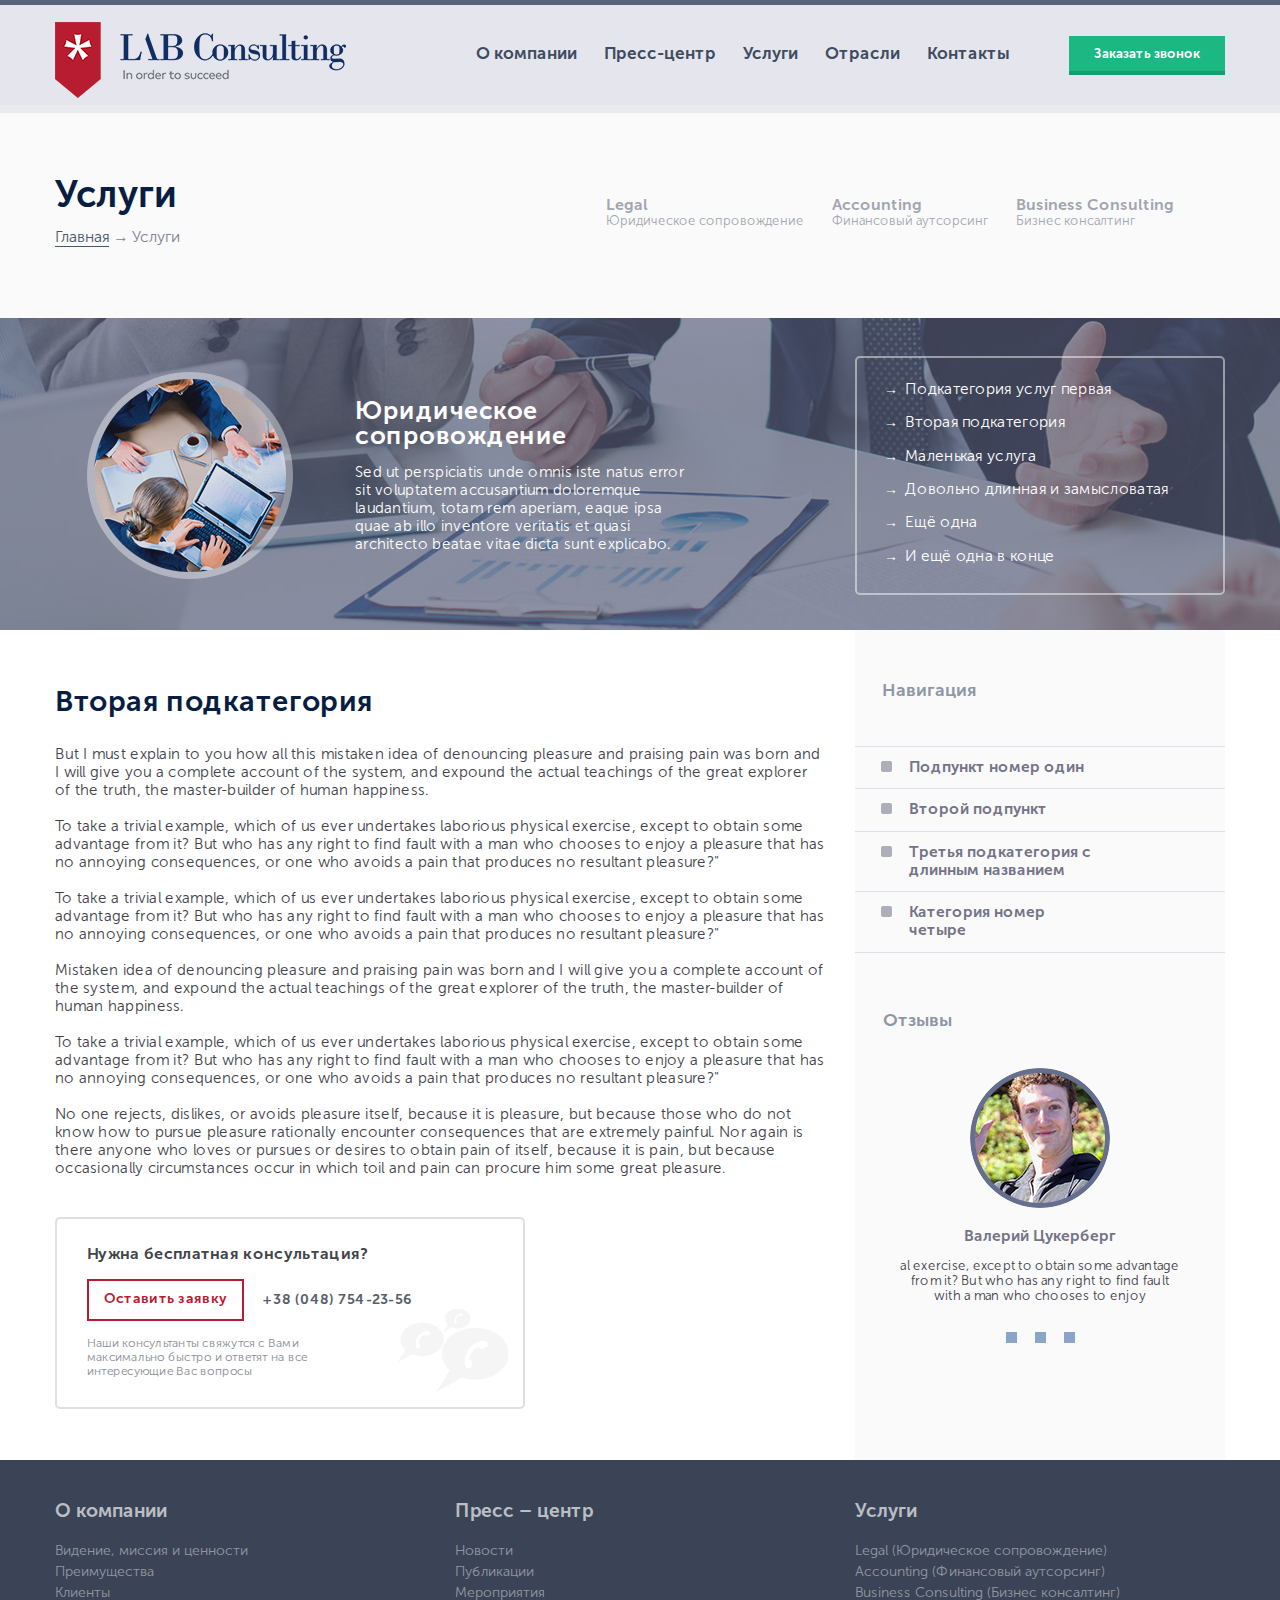
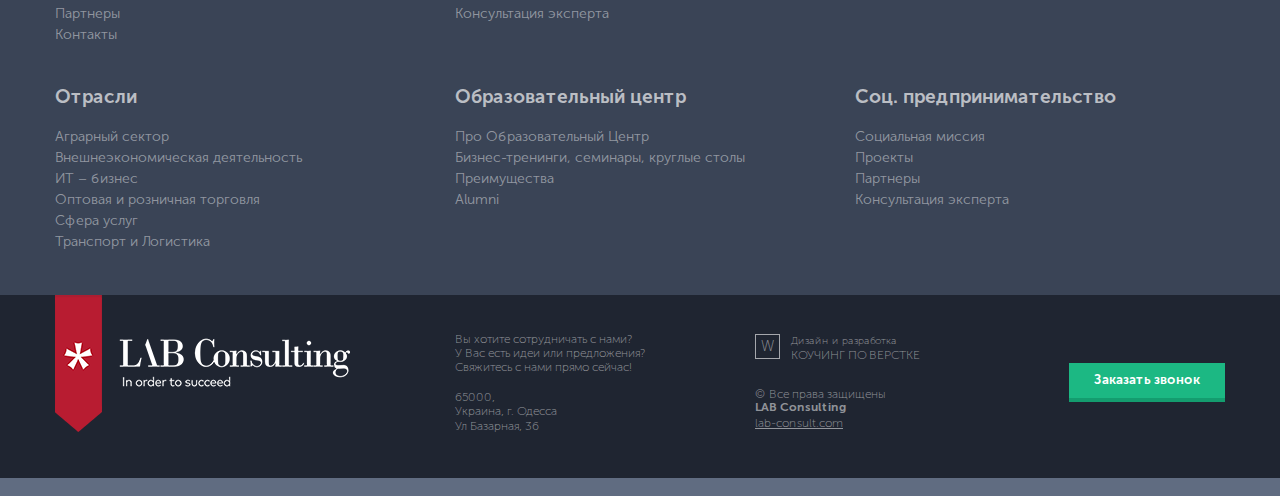
<file: services.html>
<!DOCTYPE html>
<html lang="en">
  <head>
    <meta charset="UTF-8" />
    <meta name="viewport" content="width=device-width, initial-scale=1.0" />
    <meta http-equiv="X-UA-Compatible" content="ie=edge" />
    <title>Услуги / LAB Consulting</title>
    <!-- Favicon -->
    <link rel="icon" href="./favicon.png" type="image/x-icon" />
    <link rel="shortcut icon" href="./favicon.png" type="image/x-icon" />
    <!-- OG Tags -->
    <meta property="og:title" content="Услуги LAB Consulting" />
    <meta property="og:description" content="Ваш надежный партнер в области транспортно-логистического сопровождения" />
    <meta property="og:type" content="Ваш надежный партнер в области транспортно-логистического сопровождения" />
    <meta property="og:image" content="./images/img-ogm.jpg" />
    <meta property="og:site_name" content="Услуги LAB Consulting" />
    <!-- CSS Styles -->
    <link
      rel="stylesheet"
      href="https://use.fontawesome.com/releases/v5.12.0/css/all.css"
      integrity="sha384-REHJTs1r2ErKBuJB0fCK99gCYsVjwxHrSU0N7I1zl9vZbggVJXRMsv/sLlOAGb4M"
      crossorigin="anonymous"
    />
    <link rel="stylesheet" href="./css/normalize.css" />
    <link rel="stylesheet" href="./css/bootstrap-grid.css" />
    <link rel="stylesheet" href="./css/styles.css" />
  </head>
  <body>
    <header class="header" id="header">
      <div class="container">
        <div class="row align-items-center">
          <div class="col-5 col-md-4">
            <a href="./index.html" class="logo">
              <img src="./images/logo.png" class="logo__img" alt="LAB Consulting" />
            </a>
          </div>
          <div class="col-1 col-xl-6 d-none d-xl-block">
            <nav class="header__nav">
              <ul class="menu d-xl-flex justify-content-between">
                <li class="menu__item">
                  <a href="./about.html" class="menu__link">О компании</a>
                </li>
                <li class="menu__item">
                  <a href="./404.html" class="menu__link">Пресс-центр</a>
                </li>
                <li class="menu__item">
                  <a href="./services.html" class="menu__link">Услуги</a>
                </li>
                <li class="menu__item">
                  <a href="./404.html" class="menu__link">Отрасли</a>
                </li>
                <li class="menu__item">
                  <a href="./contacts.html" class="menu__link">Контакты</a>
                </li>
              </ul>
            </nav>
          </div>
          <div class="col-5 col-md-3 col-xl-2 ml-sm-auto">
            <button type="button" class="phone-btn btn header__btn">
              <i class="fa fa-phone"></i>
              Заказать звонок
            </button>
          </div>
          <div class="col-1 d-xl-none">
            <div class="header__burger">
              <span></span>
            </div>
          </div>
        </div>
      </div>
      <div class="burger-wrap">
        <ul class="menu menu--burger">
          <li class="menu__item">
            <a href="./about.html" class="menu__link">О компании</a>
          </li>
          <li class="menu__item">
            <a href="./404.html" class="menu__link">Пресс-центр</a>
          </li>
          <li class="menu__item">
            <a href="./services.html" class="menu__link">Услуги</a>
          </li>
          <li class="menu__item">
            <a href="./404.html" class="menu__link">Отрасли</a>
          </li>
          <li class="menu__item">
            <a href="./contacts.html" class="menu__link">Контакты</a>
          </li>
        </ul>
      </div>
    </header>
    <main>
      <div class="page-nav">
        <div class="container">
          <div class="row align-items-center justify-content-between">
            <div class="col-12 col-xl-5">
              <div class="page-nav__wrap">
                <h1 class="page-nav__title">Услуги</h1>
                <ul class="breadcrumbs">
                  <li class="breadcrumbs__item">
                    <a href="./index.html" class="breadcrumbs__link">Главная</a>
                  </li>
                  <li class="breadcrumbs__item">Услуги</li>
                </ul>
              </div>
            </div>
            <div class="col-12 col-xl-7">
              <nav class="page-nav__navigation">
                <ul class="page-nav__menu d-sm-flex justify-content-center">
                  <li class="page-nav__item">
                    <a href="./404.html" class="page-nav__link page-nav__link--services">Legal <span>Юридическое сопровождение</span></a>
                  </li>
                  <li class="page-nav__item">
                    <a href="./404.html" class="page-nav__link page-nav__link--services">Accounting <span>Финансовый аутсорсинг</span></a>
                  </li>
                  <li class="page-nav__item">
                    <a href="./404.html" class="page-nav__link page-nav__link--services"
                      >Business Consulting <span>Бизнес консалтинг</span></a
                    >
                  </li>
                </ul>
              </nav>
            </div>
          </div>
        </div>
      </div>
      <section class="escort" id="escort">
        <div class="container">
          <div class="row align-items-center">
            <div class="col-12 col-sm-3 d-flex justify-content-center">
              <img src="./images/img-escort-1.png" alt="img" />
            </div>
            <div class="col-12 col-sm-9 col-lg-5 col-xl-4">
              <h3 class="escort__title">Юридическое сопровождение</h3>
              <p class="escort__subtitle">
                Sed ut perspiciatis unde omnis iste natus error sit voluptatem accusantium doloremque laudantium, totam rem aperiam, eaque
                ipsa quae ab illo inventore veritatis et quasi architecto beatae vitae dicta sunt explicabo.
              </p>
            </div>
            <div class="d-none d-lg-block col-lg-4 ml-xl-auto">
              <ul class="escort__list">
                <li class="escort__item">
                  <a href="#" class="escort__link">
                    Подкатегория услуг первая
                  </a>
                </li>
                <li class="escort__item">
                  <a href="#" class="escort__link">
                    Вторая подкатегория
                  </a>
                </li>
                <li class="escort__item">
                  <a href="#" class="escort__link">
                    Маленькая услуга
                  </a>
                </li>
                <li class="escort__item">
                  <a href="#" class="escort__link">
                    Довольно длинная и замысловатая
                  </a>
                </li>
                <li class="escort__item">
                  <a href="#" class="escort__link">
                    Ещё одна
                  </a>
                </li>
                <li class="escort__item">
                  <a href="#" class="escort__link">
                    И ещё одна в конце
                  </a>
                </li>
              </ul>
            </div>
          </div>
        </div>
      </section>
      <section class="content" id="content">
        <div class="container">
          <div class="row">
            <div class="col-12 col-lg-8">
              <div class="content__wrap">
                <h2 class="content__title">Вторая подкатегория</h2>
                <p class="content__text">
                  But I must explain to you how all this mistaken idea of denouncing pleasure and praising pain was born and I will give you
                  a complete account of the system, and expound the actual teachings of the great explorer of the truth, the master-builder
                  of human happiness.
                </p>
                <p class="content__text">
                  To take a trivial example, which of us ever undertakes laborious physical exercise, except to obtain some advantage from
                  it? But who has any right to find fault with a man who chooses to enjoy a pleasure that has no annoying consequences, or
                  one who avoids a pain that produces no resultant pleasure?"
                </p>
                <p class="content__text">
                  To take a trivial example, which of us ever undertakes laborious physical exercise, except to obtain some advantage from
                  it? But who has any right to find fault with a man who chooses to enjoy a pleasure that has no annoying consequences, or
                  one who avoids a pain that produces no resultant pleasure?"
                </p>
                <p class="content__text">
                  Mistaken idea of denouncing pleasure and praising pain was born and I will give you a complete account of the system, and
                  expound the actual teachings of the great explorer of the truth, the master-builder of human happiness.
                </p>
                <p class="content__text">
                  To take a trivial example, which of us ever undertakes laborious physical exercise, except to obtain some advantage from
                  it? But who has any right to find fault with a man who chooses to enjoy a pleasure that has no annoying consequences, or
                  one who avoids a pain that produces no resultant pleasure?"
                </p>
                <p class="content__text">
                  No one rejects, dislikes, or avoids pleasure itself, because it is pleasure, but because those who do not know how to
                  pursue pleasure rationally encounter consequences that are extremely painful. Nor again is there anyone who loves or
                  pursues or desires to obtain pain of itself, because it is pain, but because occasionally circumstances occur in which
                  toil and pain can procure him some great pleasure.
                </p>
                <div class="request">
                  <h4 class="request__title">Нужна бесплатная консультация?</h4>
                  <button class="request__btn btn">Оставить заявку</button>
                  <a href="tel:+38(048)7542356" class="request__link">+38 (048) 754-23-56</a>
                  <p class="request__text">
                    Наши консультанты свяжутся с Вами максимально быстро и ответят на все интересующие Вас вопросы
                  </p>
                </div>
              </div>
            </div>
            <div class="col-12 col-lg-4">
              <div class="aside">
                <div class="navigation">
                  <h3 class="aside-title navigation__title">Навигация</h3>
                  <ul class="navigation__list">
                    <li class="navigation__item">
                      <a href="#" class="navigation__link">Подпункт номер один</a>
                    </li>
                    <li class="navigation__item">
                      <a href="#" class="navigation__link">Второй подпункт</a>
                    </li>
                    <li class="navigation__item">
                      <a href="#" class="navigation__link">Третья подкатегория c длинным названием</a>
                    </li>
                    <li class="navigation__item">
                      <a href="#" class="navigation__link">Категория номер четыре</a>
                    </li>
                  </ul>
                </div>
                <div class="reviews">
                  <h3 class="aside-title reviews__title">Отзывы</h3>
                  <div class="slider">
                    <div class="slider__wrap">
                      <div class="slider__img-wrap">
                        <img src="./images/slider/img-1.png" class="slider__img" alt="Фото №1 слайдера" />
                      </div>
                      <div class="slider__control-wrap">
                        <i class="fa fa-angle-left slider__control slider__control--left"></i>
                        <i class="fa fa-angle-right slider__control slider__control--right"></i>
                      </div>
                    </div>
                    <div class="slider__content-wrap">
                      <h5 class="slider__title">Валерий Цукерберг</h5>
                      <p class="slider__text">
                        al exercise, except to obtain some advantage from it? But who has any right to find fault with a man who chooses to
                        enjoy
                      </p>
                      <a href="#" class="slider__icon">
                        <i class="fab fa-facebook-f"></i>
                      </a>
                    </div>
                    <div class="slider__marker-wrap">
                      <span class="slider__marker-item"></span>
                      <span class="slider__marker-item"></span>
                      <span class="slider__marker-item"></span>
                    </div>
                  </div>
                </div>
              </div>
            </div>
          </div>
        </div>
      </section>
    </main>
    <footer class="footer" id="footer">
      <div class="info" id="info">
        <div class="container">
          <div class="row">
            <div class="col-12 col-md-6 col-lg-4">
              <div class="info__item">
                <h5 class="info__title">О компании</h5>
                <a href="./404.html" class="info__link">Видение, миссия и ценности</a>
                <a href="./about.html#benefits" class="info__link">Преимущества</a>
                <a href="./404.html" class="info__link">Клиенты</a>
                <a href="./404.html" class="info__link">Партнеры</a>
                <a href="#" class="info__link">Контакты</a>
              </div>
            </div>
            <div class="col-12 col-md-6 col-lg-4">
              <div class="info__item">
                <h5 class="info__title">Пресс – центр</h5>
                <a href="./404.html" class="info__link">Новости</a>
                <a href="./404.html" class="info__link">Публикации</a>
                <a href="./404.html" class="info__link">Мероприятия</a>
                <a href="./404.html" class="info__link">Консультация эксперта</a>
              </div>
            </div>
            <div class="col-12 col-md-6 col-lg-4">
              <div class="info__item">
                <h5 class="info__title">Услуги</h5>
                <a href="./services.html" class="info__link">Legal (Юридическое сопровождение)</a>
                <a href="./404.html" class="info__link">Accounting (Финансовый аутсорсинг)</a>
                <a href="./404.html" class="info__link">Business Consulting (Бизнес консалтинг)</a>
              </div>
            </div>
            <div class="col-12 col-md-6 col-lg-4">
              <div class="info__item">
                <h5 class="info__title">Отрасли</h5>
                <a href="./404.html" class="info__link">Аграрный сектор</a>
                <a href="./404.html" class="info__link">Внешнеэкономическая деятельность</a>
                <a href="./404.html" class="info__link">ИT – бизнес</a>
                <a href="./404.html" class="info__link">Оптовая и розничная торговля</a>
                <a href="./404.html" class="info__link">Сфера услуг</a>
                <a href="./404.html" class="info__link">Транспорт и Логистика</a>
              </div>
            </div>
            <div class="col-12 col-md-6 col-lg-4">
              <div class="info__item info__item--last">
                <h5 class="info__title">Образовательный центр</h5>
                <a href="./404.html" class="info__link">Про Образовательный Центр</a>
                <a href="./404.html" class="info__link">Бизнес-тренинги, семинары, круглые столы</a>
                <a href="./404.html" class="info__link">Преимущества</a>
                <a href="./404.html" class="info__link">Alumni</a>
              </div>
            </div>
            <div class="col-12 col-md-6 col-lg-4">
              <div class="info__item info__item--last">
                <h5 class="info__title">Соц. предпринимательство</h5>
                <a href="./404.html" class="info__link">Социальная миссия</a>
                <a href="./404.html" class="info__link">Проекты</a>
                <a href="./404.html" class="info__link">Партнеры</a>
                <a href="./404.html" class="info__link">Консультация эксперта</a>
              </div>
            </div>
          </div>
        </div>
      </div>
      <div class="footer__wrap-bottom">
        <div class="container">
          <div class="row">
            <div class="col-12 d-flex justify-content-center d-md-block col-md-4">
              <a href="#" class="logo footer__logo" title="LAB Consulting">
                <img src="./images/logo-foot.png" class="logo__img" alt="LAB Consulting" />
              </a>
            </div>
            <div class="col-12 col-md-4 col-xl-3">
              <ul class="footer__list">
                <li class="footer__item">Вы хотите сотрудничать с нами?</li>
                <li class="footer__item">У Вас есть идеи или предложения?</li>
                <li class="footer__item">Свяжитесь с нами прямо сейчас!</li>
              </ul>
              <a href="https://goo.gl/maps/Qy9y3EDqmUvjBRPX9" target="_blank" title="Показать на карте" class="footer__link">
                <ul class="footer__list">
                  <li class="footer__item">65000,</li>
                  <li class="footer__item">Украина, г. Одесса</li>
                  <li class="footer__item">Ул Базарная, 36</li>
                </ul>
              </a>
            </div>
            <div class="col-12 col-md-4 col-xl-2">
              <ul class="footer__list-copy">
                <li class="footer__item footer__item--letter">W</li>
                <li class="footer__item footer__item--smoll-font">Дизайн и разработка</li>
                <li class="footer__item footer__item--ttu">Коучинг по верстке</li>
              </ul>
              <ul class="footer__list-link">
                <li class="footer__item">&copy; Все права защищены</li>
                <li class="footer__item footer__item--head">LAB Consulting</li>
                <li class="footer__item">
                  <a href="#" class="footer__link footer__link--und">
                    lab-consult.com
                  </a>
                </li>
              </ul>
            </div>
            <div class="col-12 d-md-none d-xl-block col-xl-2 offset-xl-1">
              <button type="button" class="phone-btn btn footer__btn">
                <i class="fa fa-phone"></i>
                Заказать звонок
              </button>
            </div>
          </div>
        </div>
      </div>
    </footer>
    <script src="./js/jquery-3.4.1.min.js"></script>
    <script src="./js/main.js"></script>
  </body>
</html>
</file>
<file: css/styles.css>
@font-face {
  font-family: 'Museo Sans';
  src: url('../fonts/museosanscyrl-100.eot');
  src: url('../fonts/museosanscyrl-100.eot?#iefix') format('embedded-opentype'), url('../fonts/museosanscyrl-100.woff2') format('woff2'),
    url('../fonts/museosanscyrl-100.woff') format('woff'), url('../fonts/museosanscyrl-100.ttf') format('truetype'),
    url('../fonts/museosanscyrl-100.svg#svgFontName') format('svg');
  font-weight: 100;
  font-style: normal;
}

@font-face {
  font-family: 'Museo Sans';
  src: url('../fonts/museosanscyrl-300.eot');
  src: url('../fonts/museosanscyrl-300.eot?#iefix') format('embedded-opentype'), url('../fonts/museosanscyrl-300.woff2') format('woff2'),
    url('../fonts/museosanscyrl-300.woff') format('woff'), url('../fonts/museosanscyrl-300.ttf') format('truetype'),
    url('../fonts/museosanscyrl-300.svg#svgFontName') format('svg');
  font-weight: 300;
  font-style: normal;
}

@font-face {
  font-family: 'Museo Sans';
  src: url('../fonts/MuseoSansCyrl-700.eot');
  src: url('../fonts/MuseoSansCyrl-700.eot?#iefix') format('embedded-opentype'), url('../fonts/MuseoSansCyrl-700.woff2') format('woff2'),
    url('../fonts/MuseoSansCyrl-700.woff') format('woff'), url('../fonts/MuseoSansCyrl-700.ttf') format('truetype'),
    url('../fonts/MuseoSansCyrl-700.svg#svgFontName') format('svg');
  font-weight: 700;
  font-style: normal;
}

html {
  box-sizing: border-box;
}

*,
*::before,
*::after {
  box-sizing: inherit;
  padding: 0;
  margin: 0;
}

a,
a:visited,
a:hover,
a:focus {
  text-decoration: none;
}

img {
  border-style: none;
  display: block;
  max-width: 100%;
  height: auto;
}

button,
input,
optgroup,
select,
textarea {
  font-family: inherit;
  border: none;
  display: inline-block;
}

ul,
li {
  list-style: none;
}

h1,
h2,
h3,
h4,
h5,
h6 {
  margin: 0;
  font-family: 'Museo Sans', sans-serif;
}

body {
  font-family: 'Museo Sans', sans-serif;
  font-size: 14px;
  font-weight: 300;
}

.btn {
  font-family: 'Museo Sans', sans-serif;
  font-weight: 700;
  line-height: 1.2;
  display: block;
  border: none;
  outline: none;
  cursor: pointer;
  font-size: 13px;
  color: #fff;
  transition: all 0.2s linear;
}

.font-red {
  color: #b81c31;
}

.visually-hidden:not(:focus):not(:active),
input[type='checkbox'].visually-hidden,
input[type='radio'].visually-hidden {
  position: absolute;
  width: 1px;
  height: 1px;
  margin: -1;
  bottom: 0px;
  padding: 0px;
  word-spacing: nowrap;
  -webkit-clip-path: inset(100%);
  clip-path: inset(100%);
  clip: rect(0 0 0 0);
  overflow: hidden;
}

.header {
  padding-top: 17px;
  padding-bottom: 7px;
  background-color: rgba(193, 193, 212, 0.41);
  border-top: 5px solid #58647a;
  box-shadow: 0 4px 0 4px rgba(88, 100, 122, 0.1);
  position: relative;
}

.header__home {
  position: absolute;
  width: 100%;
}

.phone-btn {
  width: 156px;
  height: 35px;
  margin-left: auto;
  margin-bottom: 13px;
  background-color: #1cb883;
  box-shadow: 0 4px 0 0 #149d6f;
  transition: all 0.2s linear;
}

.phone-btn:hover,
.phone-btn:focus {
  box-shadow: -2px -4px 0 0 #149d6f;
}

.fa-phone {
  font-size: 13px;
  color: #46e6b0;
  transition: all 0.2s linear;
}

.phone-btn:hover .fa-phone {
  color: #ffffff;
}

.menu {
  font-size: 17px;
  font-weight: 700;
  padding-bottom: 13px;
  padding-left: 21px;
  padding-right: 16px;
}

.menu__link {
  color: #3f4b60;
  border-bottom: 0px solid rgba(184, 28, 49, 0);
  transition: all 0.2s linear;
}

.menu__link:hover,
.menu__link:focus {
  color: #b81c31;
  padding-bottom: 3px;
  border-bottom: 1px solid rgba(184, 28, 49, 0.5);
}

.header__burger {
  display: block;
  position: relative;
  width: 30px;
  height: 20px;
  margin-bottom: 10px;
  cursor: pointer;
  z-index: 5;
}

.header__burger span {
  position: absolute;
  background-color: #3f4b60;
  width: 100%;
  height: 4px;
  top: 8px;
  left: 0;
  transition: all 0.2s linear;
}

.header__burger::before,
.header__burger::after {
  content: '';
  background-color: #3f4b60;
  position: absolute;
  width: 100%;
  height: 4px;
  left: 0;
  transition: all 0.2s linear;
}

.header__burger::before {
  top: 0;
}

.header__burger::after {
  bottom: 0;
}

.hero {
  background-image: linear-gradient(to top, rgba(163, 197, 255, 0.47), rgba(163, 197, 255, 0.47)), url('../images/bg-hero.jpg');
  background-size: cover;
  background-position: center top;
  background-repeat: no-repeat;
  padding-top: 202px;
  padding-bottom: 148px;
  box-shadow: inset 0 -16px rgba(255, 255, 255, 0.15);
}

.offer {
  color: #081d42;
}

.offer__title {
  font-size: 58px;
  margin-bottom: 15px;
}

.offer__text {
  font-size: 29px;
  letter-spacing: -0.01em;
  line-height: 1.21em;
  margin-bottom: 27px;
}

.social {
  display: flex;
  justify-content: space-between;
  align-items: center;
  background-color: rgba(255, 255, 255, 0.82);
  border-radius: 3px;
  height: 50px;
  width: 172px;
  border: 3px solid rgba(255, 255, 255, 0.66);
  background-clip: padding-box;
  padding-left: 18px;
  padding-right: 18px;
}

.social__item {
  transition: all 0.2s linear;
  width: 30px;
  height: 30px;
  font-size: 16.67px;
}

.social__item--facebook:hover,
.social__item--facebook:focus {
  background-color: #3d6ca8;
  color: #fff;
}

.social__item--twitter:hover,
.social__item--twitter:focus {
  background-color: #43c9fd;
  color: #fff;
}

.social__item--telegram:hover,
.social__item--telegram:focus {
  background-color: #25a3d4;
  color: #fff;
}

.social__link {
  display: flex;
  justify-content: center;
  align-items: center;
  width: 100%;
  height: 100%;
  color: inherit;
}

.social__item--facebook {
  border: 2px solid #3d6ca8;
  color: #3d6ca8;
}

.social__item--twitter {
  border: 2px solid #43c9fd;
  color: #43c9fd;
}

.social__item--telegram {
  border: 2px solid #25a3d4;
  color: #25a3d4;
}

.social--contact {
  padding-left: 0;
  padding-right: 0;
  background-color: transparent;
  border: 3px solid rgba(255, 255, 255, 0);
  width: 140px;
}

.social--contact .social__item--facebook {
  border: 2px solid #ffffff;
  color: #ffffff;
}

.social--contact .social__item--twitter {
  border: 2px solid #ffffff;
  color: #ffffff;
}

.social--contact .social__item--telegram {
  border: 2px solid #ffffff;
  color: #ffffff;
}

.about {
  text-align: center;
  padding-top: 53px;
  padding-bottom: 102px;
  background-color: #f1f1f3;
  position: relative;
}

.about__title {
  margin-bottom: 41px;
}

.section-titile {
  font-size: 29.17px;
  color: #081d42;
}

.about__icon {
  display: block;
  width: 119px;
  height: 119px;
  border-radius: 100%;
  background-color: #c8cbdb;
  margin-left: auto;
  margin-right: auto;
  margin-bottom: 23px;
  background-repeat: no-repeat;
  background-position: 50% 50%;
  transition: all 0.5s linear;
}

.about__icon--one {
  background-image: url('../images/icon/icon-1.png');
}

.about__icon--two {
  background-image: url('../images/icon/icon-2.png');
}

.about__icon--three {
  background-image: url('../images/icon/icon-3.png');
}

.about__item:hover .about__icon,
.about__item:focus .about__icon {
  transform: rotateY(180deg);
}

.about__item-title {
  font-size: 21px;
  color: #081d42;
  margin-bottom: 13px;
}

.about__item-text {
  color: #404048;
  letter-spacing: 0.02em;
}

.about__btn {
  position: absolute;
  font-size: 16px;
  width: 170px;
  height: 44px;
  bottom: -122px;
  left: 50%;
  background-color: #1cb883;
  box-shadow: 0 4px 0 0 #149d6f;
  transform: translateX(-50%);
}

.about__btn:hover,
.about__btn:focus {
  box-shadow: -2px -4px 0 0 #149d6f;
}

.virtues {
  padding-top: 104px;
  padding-bottom: 78px;
  text-align: center;
}

.virtues__icon {
  display: flex;
  justify-content: center;
  align-items: center;
  font-size: 50.11px;
  text-transform: uppercase;
  font-weight: 100;
  color: #fff;
  width: 86px;
  height: 86px;
  border-radius: 100%;
  background-color: #102e62;
  margin-left: auto;
  margin-right: auto;
  margin-bottom: 7px;
  transition: all 0.7s linear;
}

.virtues__item:hover .virtues__icon {
  transform: rotateY(360deg);
}

.virtues__item-title {
  font-size: 24px;
  font-weight: 100;
  color: #081d42;
  margin-bottom: 13px;
}

.virtues__item-text {
  color: #404048;
  letter-spacing: 0.02em;
  line-height: 1.25em;
}

.mission {
  padding-top: 39px;
  padding-bottom: 25px;
  background-color: #58647a;
  background-image: url('../images/bg-mission.png');
  background-position: center top;
  background-repeat: no-repeat;
  background-size: cover;
}

.mission__title {
  font-size: 23px;
  color: rgba(255, 255, 255, 0.4);
  margin-bottom: 21px;
}

.mission__title::after {
  display: block;
  content: '';
  width: 100%;
  height: 3px;
  background-color: rgba(255, 255, 255, 0.1);
  margin-top: 10px;
}

.mission__list {
}

.mission__col-left {
  max-width: 47%;
}

.mission__col-right {
  max-width: 47%;
}

.mission__text {
  font-size: 15px;
  line-height: 1.25em;
  color: rgba(255, 255, 255, 0.67);
  margin-bottom: 17px;
}

.mission__btn {
  display: flex;
  align-items: center;
  justify-content: center;
  font-size: 15.83px;
  margin-top: 41px;
  width: 173px;
  height: 44px;
  border: 2px solid rgba(255, 255, 255, 0.62);
}

.mission__btn:hover {
  box-shadow: inset 0 0 3px rgba(255, 255, 255, 0.47), 0 0 5px rgba(36, 36, 36, 0.5);
  border-radius: 2px;
  transform: translateX(2px);
}

.news {
}

.news__item {
  position: relative;
  line-height: 1.1em;
  padding-left: 68px;
  margin-bottom: 17px;
  transition: all 0.2s linear;
}

.news__link {
  display: block;
  color: rgba(255, 255, 255, 0.75);
  transition: all 0.2s linear;
}

.news__link::after {
  position: absolute;
  content: '';
  width: 268px;
  height: 1px;
  background-color: rgba(255, 255, 255, 0.102);
  bottom: 0;
  left: 0;
  transition: all 0.2s linear;
}

.news__item:hover .news__link::after {
  box-shadow: 0 1px 1px #fff;
}

.news__link::before {
  position: absolute;
  content: '';
  width: 56px;
  height: 56px;
  background-image: url('../images/track.png');
  left: 0;
  top: 3px;
  background-repeat: no-repeat;
  transition: all 0.2s linear;
}

.news__item:hover .news__link::before {
  transform: translateX(-1px);
}

.news__text {
  font-size: 12.5px;
  margin-bottom: 10px;
}

.news__item:hover .news__link {
  color: rgba(255, 255, 255, 1);
}

.news__date {
  font-size: 10.42px;
  font-weight: 100;
  color: rgba(255, 255, 255, 0.43);
  padding-left: 3px;
}

.info {
  padding-top: 40px;
  padding-bottom: 2px;
  background-color: #3a4456;
}

.info__item {
  margin-bottom: 41px;
}

.info__title {
  font-size: 19px;
  color: rgba(255, 255, 255, 0.66);
  margin-bottom: 18px;
}

.info__link {
  display: block;
  line-height: 1.5em;
  color: rgba(255, 255, 255, 0.46);
  transition: all 0.2s linear;
}

.info__link:hover,
.info__link:focus {
  color: rgba(255, 255, 255, 1);
}

.footer__wrap-bottom {
  font-weight: 100;
  color: rgba(255, 255, 255, 0.52);
  background-color: #1f2531;
  border-bottom: 18px solid #606c81;
  padding-top: 37px;
  padding-bottom: 30px;
  position: relative;
}

.footer__list {
  font-size: 12px;
  margin-bottom: 15px;
  line-height: 1.2em;
}

.footer__link {
  display: block;
  width: max-content;
  color: rgba(255, 255, 255, 0.52);
  transition: all 0.2s linear;
}

.footer__link:hover,
.footer__link:focus {
  color: rgba(255, 255, 255, 1);
}

.footer__list-copy {
  padding-top: 2px;
  font-size: 12.08px;
  margin-bottom: 25px;
  line-height: 1.2em;
  padding-left: 36px;
  position: relative;
}

.footer__item--letter {
  display: flex;
  justify-content: center;
  align-items: center;
  position: absolute;
  font-size: 14.58px;
  border: 1px solid rgba(255, 255, 255, 0.6);
  width: 25px;
  height: 25px;
  top: 2px;
  left: 0;
}

.footer__item--smoll-font {
  font-size: 10.42px;
}

.footer__item--ttu {
  text-transform: uppercase;
}

.footer__list-link {
  font-size: 12px;
}

.footer__item--head {
  font-weight: 700;
  margin-bottom: 2px;
}

.footer__link--und {
  text-decoration: underline;
  transition: all 0.2s linear;
}

.footer__link--und:hover {
  text-decoration: underline;
  color: #b81c31;
}

.page-nav {
  background-color: rgba(241, 241, 243, 0.34);
  padding-top: 66px;
  padding-bottom: 70px;
}

.page-nav__title {
  color: #081d42;
  font-size: 37.5px;
  margin-bottom: 12px;
}

.breadcrumbs {
  display: flex;
  align-items: center;
}

.breadcrumbs__item {
  color: #7e838d;
  font-size: 15.62px;
}

.breadcrumbs__item:not(:last-child)::after {
  display: inline-block;
  content: '\2192';
  margin-right: 3px;
}

.breadcrumbs__link {
  color: #49556b;
  border-bottom: 1px solid #49556b;
}

.page-nav__navigation {
  padding-top: 10px;
}

.page-nav__link {
  display: block;
  font-size: 15.83px;
  font-weight: 700;
  color: #a1a6af;
  padding-top: 13px;
  padding-bottom: 13px;
  padding-left: 12px;
  padding-right: 12px;
  border: 2px solid rgba(184, 28, 49, 0);
  transition: all 0.2s linear;
}

.page-nav__link:hover,
.page-nav__link:focus {
  color: #b81c31;
  border: 2px solid rgba(184, 28, 49, 1);
  border-radius: 2px;
}

.page-nav__link span {
  display: block;
  font-size: 12.92px;
  font-weight: 300;
  margin-bottom: 4px;
}

.benefits {
  padding-top: 53px;
}

.benefits__title {
  margin-bottom: 30px;
  letter-spacing: 0.02em;
}

.benefits__text {
  font-size: 15px;
  color: #404048;
  letter-spacing: 0.02em;
  line-height: 1.2em;
}

.benefits__list {
  margin-top: 53px;
  border-top: 2px solid rgb(229, 230, 232);
}

.benefits__list-item {
  display: block;
  padding-top: 36px;
  padding-bottom: 35px;
  padding-left: 100px;
  position: relative;
}

.benefits__list-item::before {
  position: absolute;
  display: block;
  content: '';
  width: 60px;
  height: 60px;
  top: 40px;
  left: 3px;
  background-image: url('../images/icon/icon-4.png');
  background-size: cover;
  background-repeat: no-repeat;
  background-position: 50% 50%;
}

.benefits__list-item::after {
  position: absolute;
  display: block;
  content: '';
  width: 100%;
  height: 2px;
  background-color: rgb(229, 230, 232);
  left: 0;
  bottom: 0;
}

.benefits__list-title {
  font-size: 18.33px;
  color: #081d42;
  margin-bottom: 17px;
  letter-spacing: 0.02em;
}

.benefits__list-text {
  font-size: 14px;
  color: #404048;
  letter-spacing: 0.02em;
}

.gallery {
  padding-top: 47px;
  padding-bottom: 70px;
}

.gallery__title {
  margin-bottom: 40px;
  letter-spacing: 0.02em;
}

.gallery__overlay-wrap {
  position: relative;
  width: auto;
}

.gallery__overlay {
  display: flex;
  justify-content: center;
  align-items: center;
  position: absolute;
  top: 0;
  left: 0;
  width: 100%;
  height: 100%;
  font-size: 29.17px;
  letter-spacing: 0.02em;
  color: #fff;
  background-color: rgba(58, 68, 86, 0.69);
  border: 7px solid #9a97a7;
  transition: all 0.2s linear;
  cursor: pointer;
  opacity: 0;
  visibility: hidden;
}

.gallery__overlay-wrap:hover .gallery__overlay {
  opacity: 1;
  visibility: visible;
}

.not-faund {
  padding-top: 50px;
  padding-bottom: 50px;
}

.not-faund__title {
  font-size: 34px;
  color: #081d42;
  margin-bottom: 50px;
}

.not-faund__subtitle {
  font-size: 18px;
  color: #081d42;
  margin-bottom: 20px;
  line-height: 1.2em;
}

.not-faund__title-list {
  font-size: 20px;
  margin-bottom: 15px;
}

.not-faund__list {
  padding-left: 30px;
  margin-bottom: 40px;
}

.not-faund__item {
  margin-bottom: 7px;
  transition: all 0.2s linear;
}

.not-faund__item:hover {
  transform: translateX(3px);
}

.not-faund__link {
  font-size: 18px;
  color: #081d42;
}

.map__layout {
  background-color: rgba(88, 100, 122, 0.75);
  border-radius: 5px;
  padding-top: 15px;
  padding-left: 29px;
  padding-bottom: 50px;
  padding-right: 33px;
  color: #fff;
}

.map__layout-head {
  display: flex;
  align-items: center;
  justify-content: space-between;
  padding-bottom: 6px;
  border-bottom: 2px solid rgb(255, 255, 255, 0.22);
}

.map__layout-title {
  font-size: 21px;
  letter-spacing: 0.02em;
}

.map__layout-body {
  padding-top: 45px;
}

.map__layout-col-left {
  max-width: 47%;
}

.map__layout-col-right {
  max-width: 47%;
}

.map__layout-link {
  display: block;
  width: max-content;
  color: inherit;
  font-size: 16px;
  margin-bottom: 8px;
  transition: all 0.2s linear;
}

.map__layout-link:hover {
  color: #b81c31;
}

.map__layout .fa {
  margin-right: 5px;
}

.map__layout-phone .fa,
.map__layout-link--adress .fa {
  font-size: 12px;
}

.map__layout-link--adress {
  display: flex;
  margin-top: 25px;
  margin-bottom: 25px;
}

.map__layout-adress-wrap {
  padding-left: 7px;
  line-height: 1.2em;
}

.fa-location-arrow {
  line-height: 1.8em;
}

.map__layout-text {
  font-size: 12px;
  margin-bottom: 15px;
  line-height: 1.2em;
}

.escort {
  background-image: url('../images/bg-escort.jpg');
  background-size: cover;
  background-repeat: no-repeat;
  background-position: 50% top;
  padding-top: 38px;
  padding-bottom: 35px;
  color: #fff;
}

.escort__title {
  font-size: 25px;
  letter-spacing: 0.02em;
  line-height: 1em;
  margin-bottom: 15px;
}

.escort__subtitle {
  font-size: 15px;
  letter-spacing: 0.02em;
  line-height: 1.2em;
}

.escort__list {
  border: 2px solid rgba(255, 255, 255, 0.48);
  border-radius: 5px;
  padding-top: 15px;
  padding-left: 27px;
  padding-bottom: 20px;
}

.escort__item {
  transition: all 0.2s linear;
}

.escort__link {
  color: inherit;
  font-size: 15.42px;
  line-height: 2.16em;
  letter-spacing: 0.02em;
}

.escort__item::before {
  content: '\2192';
  margin-right: 3px;
}

.escort__item:hover {
  transform: translateX(2px);
}

.escort__item:hover .escort__link {
  border-bottom: 1px solid rgba(255, 255, 255, 0.48);
}

.content__wrap {
  padding-top: 55px;
  padding-bottom: 51px;
}

.content__title {
  font-size: 29px;
  letter-spacing: 0.02em;
  color: #081d42;
  margin-bottom: 27px;
}

.content__text {
  font-size: 15px;
  letter-spacing: 0.02em;
  color: #404048;
  margin-bottom: 18px;
  line-height: 1.2em;
}

.aside {
  padding-top: 50px;
  background-color: #fafafb;
  height: 100%;
}

.aside-title {
  font-size: 17.92px;
  color: rgba(88, 100, 122, 0.68);
}

.navigation__title {
  padding-left: 27px;
  margin-bottom: 45px;
}

.navigation__list {
  border-top: 1px solid #dfdfe8;
  margin-bottom: 57px;
}

.navigation__item {
  position: relative;
  padding-top: 12px;
  padding-bottom: 12px;
  padding-left: 54px;
  border-bottom: 1px solid #dfdfe8;
  transition: all 0.2s linear;
}

.navigation__item::before {
  display: block;
  content: '';
  position: absolute;
  width: 11px;
  height: 11px;
  top: 14px;
  left: 26px;
  border-radius: 2px;
  background-color: rgba(116, 116, 135, 0.569);
  transition: all 0.2s linear;
}

.navigation__link {
  font-size: 15.42px;
  color: #747487;
  font-weight: 700;
}

.navigation__link:hover .navigation__item::before {
  background-color: rgba(0, 0, 0, 0.569);
}

.navigation__item:hover {
  background-color: rgb(238, 238, 238);
}

.reviews {
  padding-left: 28px;
  padding-right: 28px;
}

.reviews__title {
  margin-bottom: 37px;
}

.slider__wrap {
  position: relative;
}

.slider__img-wrap {
  display: flex;
  justify-content: center;
  margin-bottom: 20px;
}

.slider__img {
  max-width: 140px;
  max-height: 140px;
  border-radius: 50%;
}

.slider__control-wrap {
  position: absolute;
  width: 100%;
  top: 50%;
  display: flex;
  justify-content: space-between;
  transform: translateY(-50%);
}

.slider__control {
  display: block;
  cursor: pointer;
  font-size: 25px;
  letter-spacing: 0.02em;
  color: #404048;
  transition: all 0.2s linear;
}

.slider__control:hover,
.slider__control:focus {
  color: #212122;
}

.slider__control--left:hover {
  text-shadow: 2px 0 0 rgb(112, 112, 112);
}

.slider__control--right:hover {
  text-shadow: -2px 0 0 rgb(112, 112, 112);
}

.slider__content-wrap {
  text-align: center;
  margin-left: auto;
  margin-right: auto;
  margin-bottom: 28px;
  max-width: 285px;
}

.slider__title {
  font-size: 15.42px;
  color: #747487;
  margin-bottom: 14px;
}

.slider__text {
  font-size: 13px;
  letter-spacing: 0.02em;
  color: #404048;
  margin-bottom: 15px;
}

.slider__icon {
  font-size: 14px;
  color: #2c60a0;
  transition: all 0.2s linear;
}

.slider__icon:hover {
  color: #114a8f;
}

.slider__marker-wrap {
  display: flex;
  justify-content: center;
}

.slider__marker-item {
  display: block;
  width: 11px;
  height: 11px;
  background-color: rgba(44, 96, 160, 0.55);
  transition: all 0.2s linear;
  cursor: pointer;
}

.slider__marker-item:not(:last-child) {
  margin-right: 18px;
}

.slider__marker-item:hover,
.slider__marker-item:focus {
  background-color: rgba(44, 96, 160, 1);
}

.request {
  max-width: 470px;
  padding-top: 26px;
  padding-bottom: 28px;
  padding-left: 30px;
  margin-top: 40px;
  border: 2px solid rgba(64, 64, 72, 0.17);
  border-radius: 5px;
  background-image: url('../images/request-bg-img.png');
  background-size: 110px 83px;
  background-repeat: no-repeat;
  background-position: right 15px bottom 15px;
}

.request__title {
  font-size: 16px;
  letter-spacing: 0.02em;
  color: #414449;
  margin-bottom: 15px;
}

.request__btn {
  display: inline-block;
  font-size: 14px;
  letter-spacing: 0.02em;
  color: #b81c31;
  width: 157px;
  height: 42px;
  border: 2px solid #b81c31;
  background: transparent;
  margin-right: 15px;
  transition: all 0.2s linear;
  margin-bottom: 15px;
}

.request__btn:hover,
.request__btn:focus {
  background-color: #b81c31;
  color: #fff;
}

.request__link {
  font-size: 14px;
  font-weight: 700;
  letter-spacing: 0.02em;
  color: #585f6b;
}

.request__text {
  font-size: 12px;
  letter-spacing: 0.02em;
  line-height: 1.2em;
  color: #888d95;
  max-width: 230px;
}

/* ------ Media Queries ------ */

@media screen and (min-width: 1200px) {
  .mission__col-left {
    max-width: 54.02%;
  }

  .mission__col-right {
    max-width: 42.52%;
  }

  .news__item {
    max-width: 260px;
    padding-bottom: 12px;
  }

  .footer__btn {
    margin-top: 31px;
  }

  .benefits__list-item::after {
    width: 960px;
  }

  .gallery__overlay--expand {
    display: none;
  }

  .escort__subtitle {
    max-width: 340px;
  }

  .navigation__item {
    padding-right: 125px;
  }

  .burger-wrap {
    display: none;
  }
}

/* 992-1200px */
@media screen and (max-width: 1200px) {
  .mission__list {
    margin-bottom: 50px;
  }

  .news__item {
    padding-top: 10px;
    padding-bottom: 25px;
  }

  .page-nav {
    text-align: center;
  }

  .page-nav__wrap {
    margin-bottom: 50px;
  }

  .breadcrumbs {
    justify-content: center;
  }

  .gallery__overlay--arrow {
    display: none;
  }

  .gallery__overlay--expand {
    display: block;
  }

  .header {
    position: absolute;
    width: 100%;
    top: 0;
    left: 0;
    z-index: 1;
  }

  .page-nav {
    padding-top: 160px;
  }
  .burger-wrap {
    position: fixed;
    width: 100%;
    height: 100%;
    top: 0;
    right: -100%;
    background-color: rgb(14, 145, 116);
    color: #fff;
    padding-top: 100px;
    text-align: center;
    z-index: 2;
    transition: all 0.2s linear;
  }

  .burger-wrap.active {
    right: 0;
  }

  .burger-wrap {
    overflow: auto;
  }

  .menu--burger .menu__link {
    color: inherit;
  }

  .menu--burger .menu__item {
    margin-bottom: 35px;
  }

  .header__burger.active::before {
    transform: rotate(45deg);
    background-color: #fff;
    top: 8px;
  }

  .header__burger.active::after {
    transform: rotate(-45deg);
    background-color: #fff;
    bottom: 8px;
  }

  .header__burger.active span {
    transform: scale(0);
  }

  body.lock {
    overflow: hidden;
  }
}

@media screen and (min-width: 993px) {
  .footer__logo {
    position: absolute;
    top: -37px;
    left: 15px;
  }

  .map__layout::before {
    display: block;
    content: '';
    position: absolute;
    width: 0;
    height: 0;
    top: 14px;
    left: -50px;
    border: 25px solid transparent;
    border-right: 25px solid rgba(88, 100, 122, 0.75);
  }

  .map__layout {
    width: 470px;
    position: absolute;
    right: 13px;
    top: -400px;
  }
}

/* 768-992px */
@media screen and (max-width: 992px) {
  .about__title {
    margin-bottom: 50px;
  }
  .about__item {
    margin-bottom: 50px;
  }

  .about__item--last {
    margin-bottom: 0;
  }

  .virtues__item {
    margin-bottom: 50px;
  }

  .virtues__item--last {
    margin-bottom: 0;
  }

  .info__item--last {
    margin-bottom: 41px;
  }

  .map__layout {
    margin-top: 22px;
    margin-bottom: 25px;
  }

  .map__layout-col-left {
    max-width: 30%;
  }

  .map__layout-col-right {
    max-width: 60%;
  }

  .content__wrap {
    padding-bottom: 0;
  }

  .request {
    max-width: 100%;
    margin-bottom: 46px;
  }

  .aside {
    padding-bottom: 55px;
  }

  .slider__content-wrap {
    max-width: 590px;
  }
}

@media screen and (min-width: 769px) {
  .map__layout-body {
    display: flex;
    justify-content: space-between;
  }
}

@media screen and (min-width: 769px) and (max-width: 992px) {
  .info__item {
    margin-bottom: 60px;
  }
}

/* 577-768px */
@media screen and (max-width: 768px) {
  .info {
    text-align: center;
  }

  .footer {
    text-align: center;
  }

  .footer__logo {
    margin-bottom: 20px;
    max-width: 220px;
    margin-left: auto;
    margin-right: auto;
  }

  .footer__list {
    margin-bottom: 30px;
  }

  .footer__link {
    margin-left: auto;
    margin-right: auto;
  }

  .footer__list-copy {
    width: 175px;
    margin-left: auto;
    margin-right: auto;
    text-align: left;
  }

  .footer__list-link {
    margin-bottom: 44px;
  }

  .footer__btn {
    margin-right: auto;
  }

  .gallery {
    padding-bottom: 17px;
  }

  .gallery__overlay-wrap {
    margin-bottom: 23px;
  }

  .map__layout-col-left {
    max-width: 100%;
    margin-bottom: 30px;
  }

  .map__layout-col-right {
    max-width: 100%;
  }

  .page-nav__link--services {
    text-align: left;
  }
}

/* 320-576px */
@media screen and (max-width: 576px) {
  .offer__title {
    font-size: 45px;
  }

  .offer__text {
    font-size: 25px;
  }

  .section-titile {
    font-size: 25px;
  }

  .mission__col-left {
    max-width: 100%;
  }

  .mission__col-right {
    max-width: 100%;
  }

  .mission__btn {
    margin-bottom: 40px;
  }

  .mission__title {
    font-size: 20px;
  }

  .page-nav__item {
    padding-top: 15px;
    padding-bottom: 15px;
  }

  .benefits__text {
    margin-bottom: 25px;
  }

  .benefits__list {
    margin-top: 28px;
  }

  .gallery__img {
    width: 100%;
  }

  .benefits__list-item {
    padding-top: 140px;
    padding-left: 0;
  }

  .benefits__list-item::before {
    top: 40px;
    left: 3px;
  }

  .page-nav__link--services {
    text-align: center;
  }

  .escort {
    text-align: center;
  }

  .escort__title {
    margin-top: 30px;
  }
}

/* 320-479px */
@media screen and (max-width: 479px) {
  .header__btn {
    display: none;
  }

  .request__btn {
    display: block;
  }

  .request__text {
    margin-top: 10px;
  }
}
</file>
